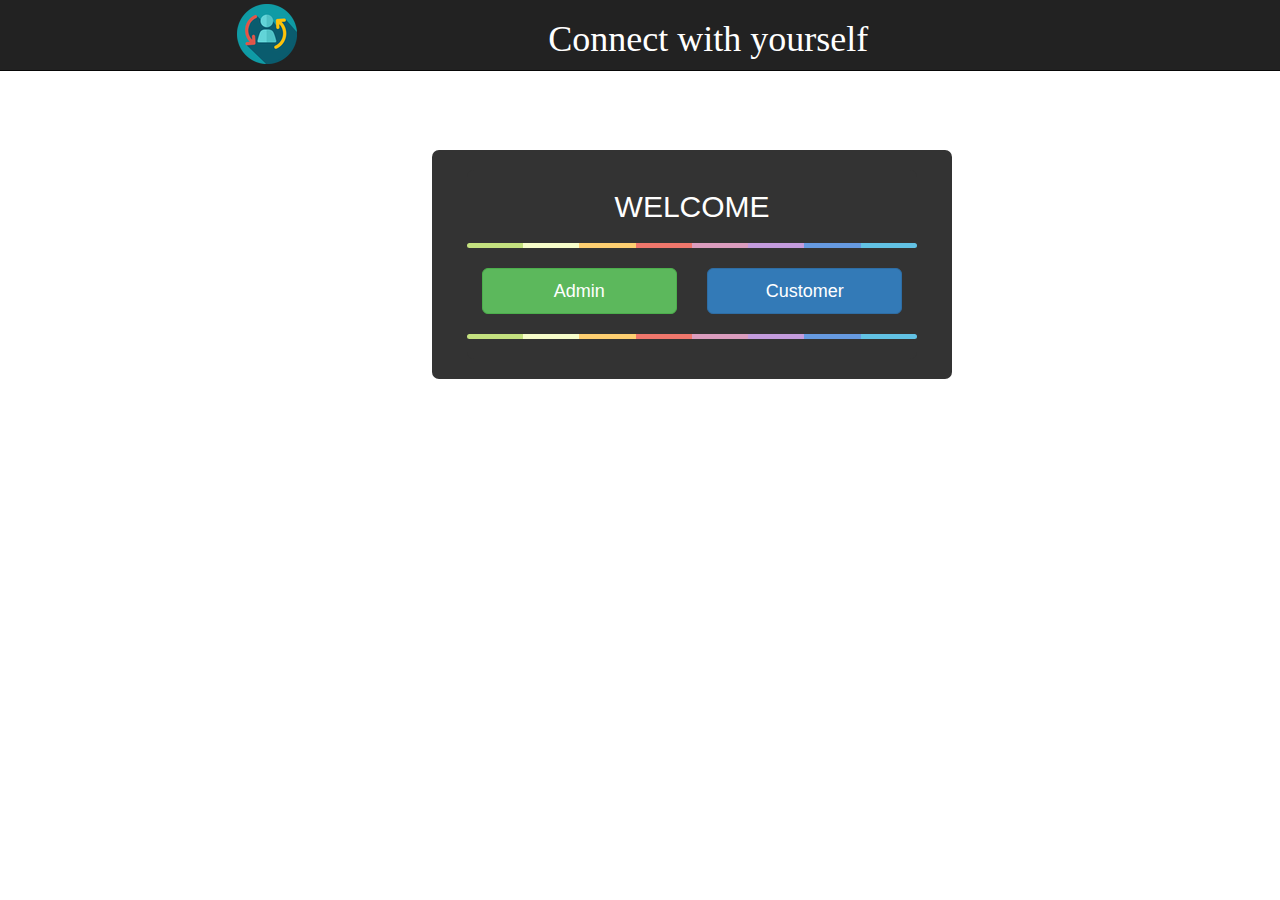
<file: login-admin/index.html>
<!DOCTYPE html>
<html lang="en">

<head>
    <title>SignIn Page</title>
    <meta charset="utf-8">
    <meta name="viewport" content="width=device-width, initial-scale=1">
    <link rel="stylesheet" href="css/bootstrap/css/bootstrap.css">
    <link rel="stylesheet" href="css/custom.css">
    <link rel="icon" type="image/png" sizes="32x32" href="images/connect.png">
    <script src="js/jquery.js"></script>
    <script src="js/sign_in.js"></script>
    <script src="css/bootstrap/js/bootstrap.js"></script>
</head>

<body>




    <div class="row">
        <nav class="navbar navbar-inverse navbar-fixed-top" role="navigation">
            <div class="col-xs-5 col-sm-5 col-md-5 col-lg-5">
                <div class="item">
                    <center>
                        <img src="images/connect.png" alt="Connect with yourself" style="margin-top: 4px;">
                    </center>
                </div>
            </div>
            <div class="col-xs-7 col-sm-7 col-md-7 col-lg-7">
                <h1 class="heading">Connect with yourself
              </h1>
            </div>
        </nav>
    </div>



    <center>

        <div class="container-fluid" style="margin-top: 150px;">

            <div class="col-xs-6 col-sm-4 col-md-2 col-lg-2" id="test">
                <div  alt="walk" style="margin-top: 60px;max-width: 100%; max-height: 100%;"></div>
            </div>
            <div class="col-xs-6 col-sm-4 col-md-2 col-lg-2">
                <div alt="jump" style="margin-top: 60px;max-width: 100%; max-height: 100%;"></div>
            </div>


            <div id="login" class="col-xs-12 col-sm-12 col-md-5 col-lg-5">
                <form id="login" name="login" role="form" style="margin:20px;">
                    <fieldset>
                        <h2 style="color: white;">WELCOME</h2>
                        <hr class="colorgraph">

                        <div class="form-group">
                          <div class="col-xs-12 col-sm-12 col-md-6 col-lg-6">
                              <a href="../login-admin/sign_in.html"type="button" class="btn btn-lg btn-success btn-block" style="padding: " >Admin</a>

                          </div>

                          <div class="col-xs-12 col-sm-12 col-md-6 col-lg-6">
                              <a href="../loggin/sign_in.html"class="btn btn-lg btn-primary btn-block" >Customer</a>
                          </div>
                      </div>

                        
                        <div class="row">
                        </div>
                        <hr class="colorgraph">
                       

                    </fieldset>
                </form>
            </div>
            <div class="col-xs-6 col-sm-6 col-md-3 col-lg-3">
                <div alt="happy" style="margin-top: 60px;max-width: 100%; max-height: 100%;"></div>
            </div>
        </div>

    </center>

    <div class="modal fade" id="myModal" role="dialog">
        <div class="modal-dialog">

            <!-- Modal content-->
           

        </div>
    </div>
    <br>
   
</body>

</html>
</file>
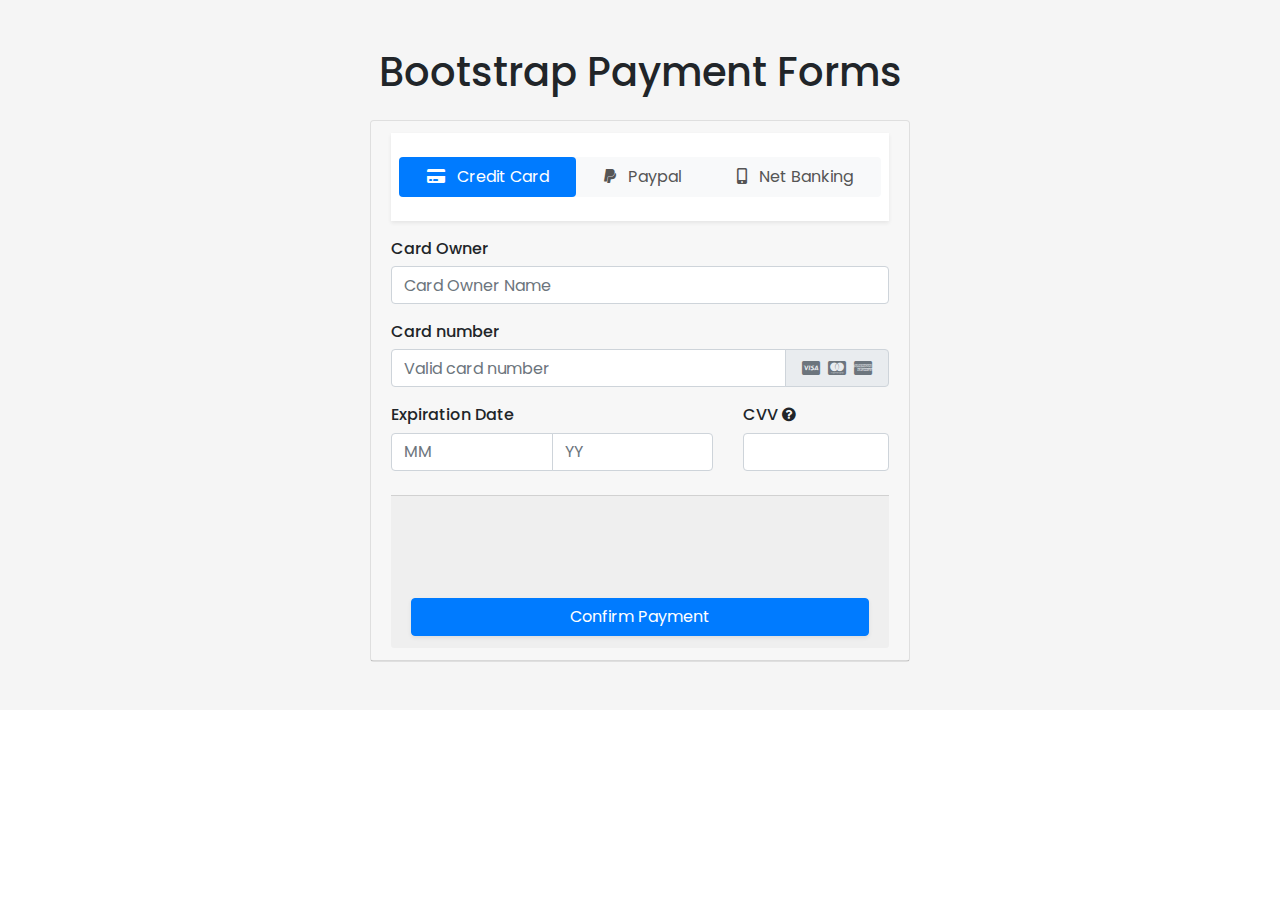
<file: customer/pay.html>
<!DOCTYPE html>
<html lang="en">

  <head>

    <meta charset="utf-8">
    <meta name="viewport" content="width=device-width, initial-scale=1, shrink-to-fit=no">
    <meta name="description" content="">
    <meta name="author" content="">
    <link href="https://fonts.googleapis.com/css?family=Poppins:100,200,300,400,500,600,700,800,900&display=swap" rel="stylesheet">
    
    <link href="https://maxcdn.bootstrapcdn.com/bootstrap/4.0.0/css/bootstrap.min.css" rel="stylesheet">
   
    <link href=" https://use.fontawesome.com/releases/v5.8.1/css/all.css" rel="stylesheet">
    <title>Hexashop - cart page</title>


    <!-- Additional CSS Files -->
    <link rel="stylesheet" type="text/css" href="assets/css/bootstrap.min.css">
    
    <link rel="stylesheet" type="text/css" href="assets/css/font-awesome.css">

    <link rel="stylesheet" href="assets/css/templatemo-hexashop.css">

    <link rel="stylesheet" href="assets/css/owl-carousel.css">

    <link rel="stylesheet" href="assets/css/lightbox.css">
    <link rel="stylesheet" href="assets/css/pay.css">
<!--

TemplateMo 571 Hexashop

https://templatemo.com/tm-571-hexashop

-->
    </head>
    
    <body>
      <div class="container py-5">
        <!-- For demo purpose -->
        <div class="row mb-4">
            <div class="col-lg-8 mx-auto text-center">
                <h1 class="display-6">Bootstrap Payment Forms</h1>
            </div>
        </div> <!-- End -->
        <div class="row">
            <div class="col-lg-6 mx-auto">
                <div class="card ">
                    <div class="card-header">
                        <div class="bg-white shadow-sm pt-4 pl-2 pr-2 pb-2">
                            <!-- Credit card form tabs -->
                            <ul role="tablist" class="nav bg-light nav-pills rounded nav-fill mb-3">
                                <li class="nav-item"> <a data-toggle="pill" href="#credit-card" class="nav-link active "> <i class="fas fa-credit-card mr-2"></i> Credit Card </a> </li>
                                <li class="nav-item"> <a data-toggle="pill" href="#paypal" class="nav-link "> <i class="fab fa-paypal mr-2"></i> Paypal </a> </li>
                                <li class="nav-item"> <a data-toggle="pill" href="#net-banking" class="nav-link "> <i class="fas fa-mobile-alt mr-2"></i> Net Banking </a> </li>
                            </ul>
                        </div> <!-- End -->
                        <!-- Credit card form content -->
                        <div class="tab-content">
                            <!-- credit card info-->
                            <div id="credit-card" class="tab-pane fade show active pt-3">
                                <form role="form" onsubmit="event.preventDefault()">
                                    <div class="form-group"> <label for="username">
                                            <h6>Card Owner</h6>
                                        </label> <input type="text" name="username" placeholder="Card Owner Name" required class="form-control "> </div>
                                    <div class="form-group"> <label for="cardNumber">
                                            <h6>Card number</h6>
                                        </label>
                                        <div class="input-group"> <input type="text" name="cardNumber" placeholder="Valid card number" class="form-control " required>
                                            <div class="input-group-append"> <span class="input-group-text text-muted"> <i class="fab fa-cc-visa mx-1"></i> <i class="fab fa-cc-mastercard mx-1"></i> <i class="fab fa-cc-amex mx-1"></i> </span> </div>
                                        </div>
                                    </div>
                                    <div class="row">
                                        <div class="col-sm-8">
                                            <div class="form-group"> <label><span class="hidden-xs">
                                                        <h6>Expiration Date</h6>
                                                    </span></label>
                                                <div class="input-group"> <input type="number" placeholder="MM" name="" class="form-control" required> <input type="number" placeholder="YY" name="" class="form-control" required> </div>
                                            </div>
                                        </div>
                                        <div class="col-sm-4">
                                            <div class="form-group mb-4"> <label data-toggle="tooltip" title="Three digit CV code on the back of your card">
                                                    <h6>CVV <i class="fa fa-question-circle d-inline"></i></h6>
                                                </label> <input type="text" required class="form-control"> </div>
                                        </div>
                                    </div>
                                    <div class="card-footer"> <a href="confirmation.html" type="button" class="subscribe btn btn-primary btn-block shadow-sm"> Confirm Payment </a>
                                </form>
                            </div>
                        </div> <!-- End -->
                        <!-- Paypal info -->
                        <div id="paypal" class="tab-pane fade pt-3">
                            <h6 class="pb-2">Select your paypal account type</h6>
                            <div class="form-group "> <label class="radio-inline"> <input type="radio" name="optradio" checked> Domestic </label> <label class="radio-inline"> <input type="radio" name="optradio" class="ml-5">International </label></div>
                            <p> <button type="button" class="btn btn-primary "><i class="fab fa-paypal mr-2"></i> Log into my Paypal</button> </p>
                            <p class="text-muted"> Note: After clicking on the button, you will be directed to a secure gateway for payment. After completing the payment process, you will be redirected back to the website to view details of your order. </p>
                        </div> <!-- End -->
                        <!-- bank transfer info -->
                        <div id="net-banking" class="tab-pane fade pt-3">
                            <div class="form-group "> <label for="Select Your Bank">
                                    <h6>Select your Bank</h6>
                                </label> <select class="form-control" id="ccmonth">
                                    <option value="" selected disabled>--Please select your Bank--</option>
                                    <option>Bank 1</option>
                                    <option>Bank 2</option>
                                    <option>Bank 3</option>
                                    <option>Bank 4</option>
                                    <option>Bank 5</option>
                                    <option>Bank 6</option>
                                    <option>Bank 7</option>
                                    <option>Bank 8</option>
                                    <option>Bank 9</option>
                                    <option>Bank 10</option>
                                </select> </div>
                            <div class="form-group">
                                <p> <button type="button" class="btn btn-primary "><i class="fas fa-mobile-alt mr-2"></i> Proceed Payment</button> </p>
                            </div>
                            <p class="text-muted">Note: After clicking on the button, you will be directed to a secure gateway for payment. After completing the payment process, you will be redirected back to the website to view details of your order. </p>
                        </div> <!-- End -->
                        <!-- End -->
                    </div>
                </div>
            </div>
        </div>
    <!-- jQuery -->
    <script src="assets/js/jquery-2.1.0.min.js"></script>
   
    <!-- Bootstrap -->
    <script src="assets/js/popper.js"></script>
    <script src="assets/js/bootstrap.min.js"></script>

    <!-- Plugins -->
    <script src="assets/js/owl-carousel.js"></script>
    <script src="assets/js/accordions.js"></script>
    <script src="assets/js/datepicker.js"></script>
    <script src="assets/js/scrollreveal.min.js"></script>
    <script src="assets/js/waypoints.min.js"></script>
    <script src="assets/js/jquery.counterup.min.js"></script>
    <script src="assets/js/imgfix.min.js"></script> 
    <script src="assets/js/slick.js"></script> 
    <script src="assets/js/lightbox.js"></script> 
    <script src="assets/js/isotope.js"></script> 
    <script src="assets/js/quantity.js"></script>
    <script src="assets/js/pay.js"></script>
    <!-- Global Init -->
    <script src="assets/js/custom.js"></script>

    <script>
    
        $(function() {
            var selectedClass = "";
            $("p").click(function(){
            selectedClass = $(this).attr("data-rel");
            $("#portfolio").fadeTo(50, 0.1);
                $("#portfolio div").not("."+selectedClass).fadeOut();
            setTimeout(function() {
              $("."+selectedClass).fadeIn();
              $("#portfolio").fadeTo(50, 1);
            }, 500);
                
            });
        });

    </script>
  </body>

</html>
</file>
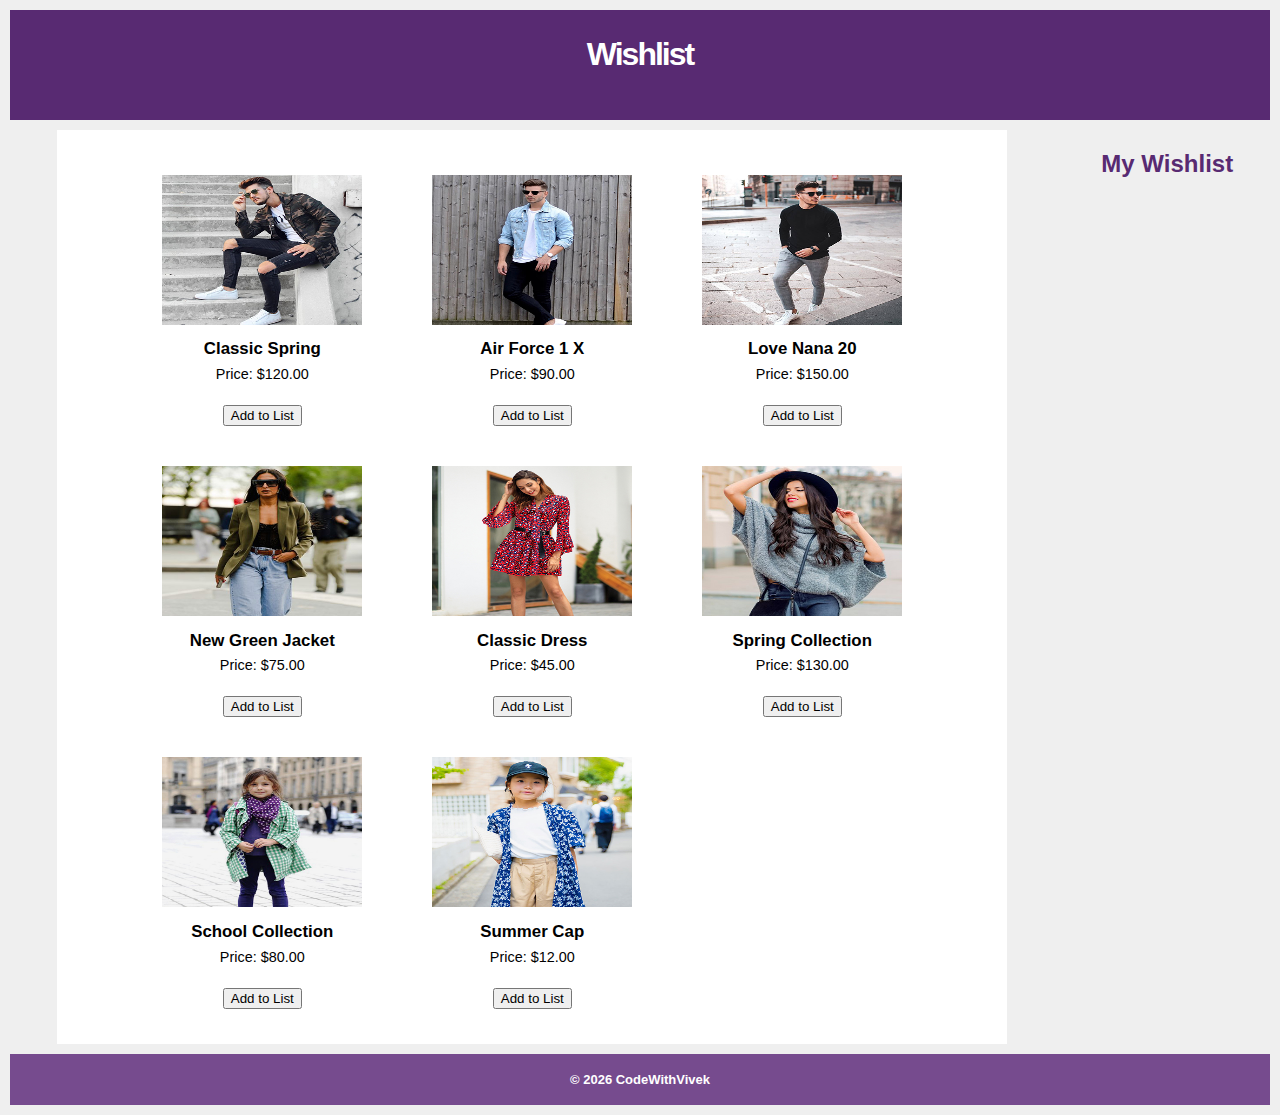
<file: customer/wishlist.html>
<!DOCTYPE html>
<html>
<head>
    <title>Products</title>
    <meta http-equiv="Content-Type" content="text/html; charset-utf-8" />
    <link rel="stylesheet" type="text/css" href="assets/css/wishlist.css" />
    <script type="text/javascript" src="assets/js/wishlist.js" async></script>
</head>
<body id="layout">
    <header>
        <h1 class="center">
             Wishlist 
        </h1>
    </header>
    <main>
        <div id="content">
            <div class="product">
                <div id = "product0">
                    <img src="assets/images/men-01.jpg" height="150" width="200" />
                    <h3>Classic Spring</h3>
                    
                    <p>Price: $120.00</p>
                </div>
                <input type="button" value="Add to List" id="0" class="but" />
            </div>
            
            <div class="product">
                <div id = "product1">
                    <img src="assets/images/men-02.jpg" height="150" width="200" />
                    <h3>Air Force 1 X</h3>
                    
                    <p>Price: $90.00</p>
                </div>
               
                
                
                <input type="button" value="Add to List" id="1" class="but" />
            </div>
            <div class="product">
                <div id = "product2">
                    <img src="assets/images/men-03.jpg" height="150" width="200" />
                    <h3>Love Nana 20</h3>
                    
                    <p>Price: $150.00</p>
                </div>
                
                <input type="button" value="Add to List" id="2" class="but" />
            </div>
            <div class="product">
                <div id = "product3">
                    <img src="assets/images/women-01.jpg" height="150" width="200" />
                    <h3>New Green Jacket</h3>
                    
                    <p>Price: $75.00</p>
                </div>
               
                <input type="button" value="Add to List" id="3" class="but" />
            </div>           
            <div class="product">
                <div id = "product4">
                    <img src="assets/images/women-02.jpg" height="150" width="200" />
                    <h3>Classic Dress</h3>
                    
                    <p>Price: $45.00</p>
                </div>
                
                <input type="button" value="Add to List" id="4" class="but" />
            </div>                        
            <div class="product">
                <div id = "product5">
                    <img src="assets/images/women-03.jpg" height="150" width="200" />
                    <h3>Spring Collection</h3>
                    
                    <p>Price: $130.00</p>
                </div>
                
                <input type="button" value="Add to List" id="5" class="but" />
            </div>                        
            <div class="product">
                <div id = "product6">
                    <img src="assets/images/kid-01.jpg" height="150" width="200" />
                    <h3>School Collection</h3>
                    
                    <p>Price: $80.00</p>
                </div>
                <input type="button" value="Add to List" id="6" class="but" />
            </div>                        
            <div class="product">
                <div id = "product7">
                    <img src="assets/images/kid-02.jpg" height="150" width="200" />
                    <h3>Summer Cap</h3>
                    
                    <p>Price: $12.00</p>
                </div>
                
                <input type="button" value="Add to List" id="7" class="but" />
            </div>                                                            
        </div>
    </main>

    <aside id = "wishlist">
        <h2 class="center">My Wishlist</h2>
    </aside>
    <footer>
        <p>
            &copy; <script>document.write(new Date().getFullYear())</script> CodeWithVivek
        </p>
    </footer>
</body>
</html>
</file>
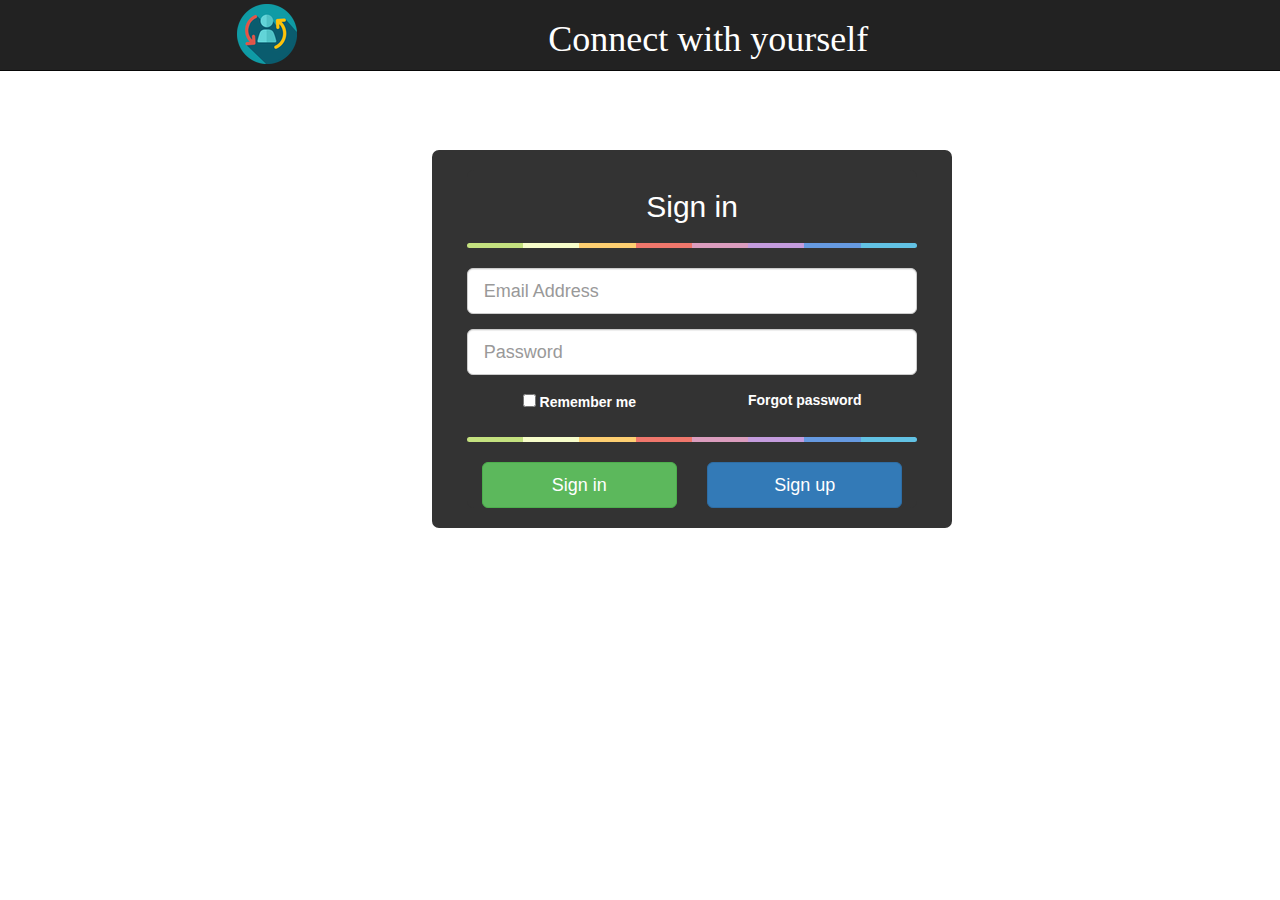
<file: loggin/sign_in.html>
<!DOCTYPE html>
<html lang="en">

<head>
    <title>SignIn Page</title>
    <meta charset="utf-8">
    <meta name="viewport" content="width=device-width, initial-scale=1">
    <link rel="stylesheet" href="css/bootstrap/css/bootstrap.css">
    <link rel="stylesheet" href="css/custom.css">
    <link rel="icon" type="image/png" sizes="32x32" href="images/connect.png">
    <script src="js/jquery.js"></script>
    <script src="js/sign_in.js"></script>
    <script src="css/bootstrap/js/bootstrap.js"></script>
</head>

<body>




    <div class="row">
        <nav class="navbar navbar-inverse navbar-fixed-top" role="navigation">
            <div class="col-xs-5 col-sm-5 col-md-5 col-lg-5">
                <div class="item">
                    <center>
                        <img src="images/connect.png" alt="Connect with yourself" style="margin-top: 4px;">
                    </center>
                </div>
            </div>
            <div class="col-xs-7 col-sm-7 col-md-7 col-lg-7">
                <h1 class="heading">Connect with yourself
              </h1>
            </div>
        </nav>
    </div>



    <center>

        <div class="container-fluid" style="margin-top: 150px;">

            <div class="col-xs-6 col-sm-4 col-md-2 col-lg-2" id="test">
                <div  alt="walk" style="margin-top: 60px;max-width: 100%; max-height: 100%;"></div>
            </div>
            <div class="col-xs-6 col-sm-4 col-md-2 col-lg-2">
                <div alt="jump" style="margin-top: 60px;max-width: 100%; max-height: 100%;"></div>
            </div>


            <div id="login" class="col-xs-12 col-sm-12 col-md-5 col-lg-5">
                <form id="login" name="login" role="form" style="margin:20px;">
                    <fieldset>
                        <h2 style="color: white;">Sign in</h2>
                        <hr class="colorgraph">

                        <div class="form-group">
                            <input type="email" name="email" id="email" class="form-control input-lg" placeholder="Email Address" onblur="remUsers();" required>
                            <span id="correctUser" class="correctUser" style="color: white;"></span>
                        </div>

                        <div class="form-group">
                            <input type="password" name="password" id="password" class="form-control input-lg" placeholder="Password" required>
                        </div>

                        <div class="form-group login-group-checkbox">
                            <span class="col-xs-12 col-sm-12 col-md-6 col-lg-6">
                                            <input type="checkbox" id="remember" name="remember" onclick="remMe();">
                                            <label for="remember" style="color:white;">Remember me
                                            </label>
                                        </span>

                            <span class="col-xs-12 col-sm-12 col-md-6 col-lg-6">
                                            <a href="#" style="color: white;" data-toggle="modal" data-target="#myModal"><b>Forgot password</b></a>
                                        </span>
                        </div>
                        <div class="row">
                        </div>
                        <hr class="colorgraph">
                        <div class="form-group">
                            <div class="col-xs-12 col-sm-12 col-md-6 col-lg-6">
                                <button type="button" class="btn btn-lg btn-success btn-block" style="padding: " onclick="check();">Sign in</button>

                            </div>

                            <div class="col-xs-12 col-sm-12 col-md-6 col-lg-6">
                                <button class="btn btn-lg btn-primary btn-block" onclick="reDirect();">Sign up</button>
                            </div>
                        </div>

                    </fieldset>
                </form>
            </div>
            <div class="col-xs-6 col-sm-6 col-md-3 col-lg-3">
                <div alt="happy" style="margin-top: 60px;max-width: 100%; max-height: 100%;"></div>
            </div>
        </div>

    </center>

    <div class="modal fade" id="myModal" role="dialog">
        <div class="modal-dialog">

            <!-- Modal content-->
            <div class="modal-content">
                <div class="modal-header">
                    <center>
                        <h4 class="modal-title">Don't worry, we shall help you to recover your password.</h4>
                    </center>
                </div>
                <div class="modal-body">
                    <center>
                        <label for="forgotemail">recovery email</label>
                        <input type="email" name="forgotemail" id="forgotemail" required>
                        <button type="button" class="btn btn-primary" data-dismiss="modal" onclick="emailSender();">Submit
                        </button>
                    </center>

                </div>
                <div class="modal-footer">
                    <button type="button" class="btn btn-danger" data-dismiss="modal">&times</button>
                </div>
            </div>

        </div>
    </div>
    <br>
    <div class="alert" id="alertMessage">
        <div class="row">
            <center>
                <span class="alert alert-class" id="Message"> </span>
                <a style="visibility: hidden;" id="forgotClose"></a>
            </center>

        </div>
    </div>
</body>

</html>
</file>
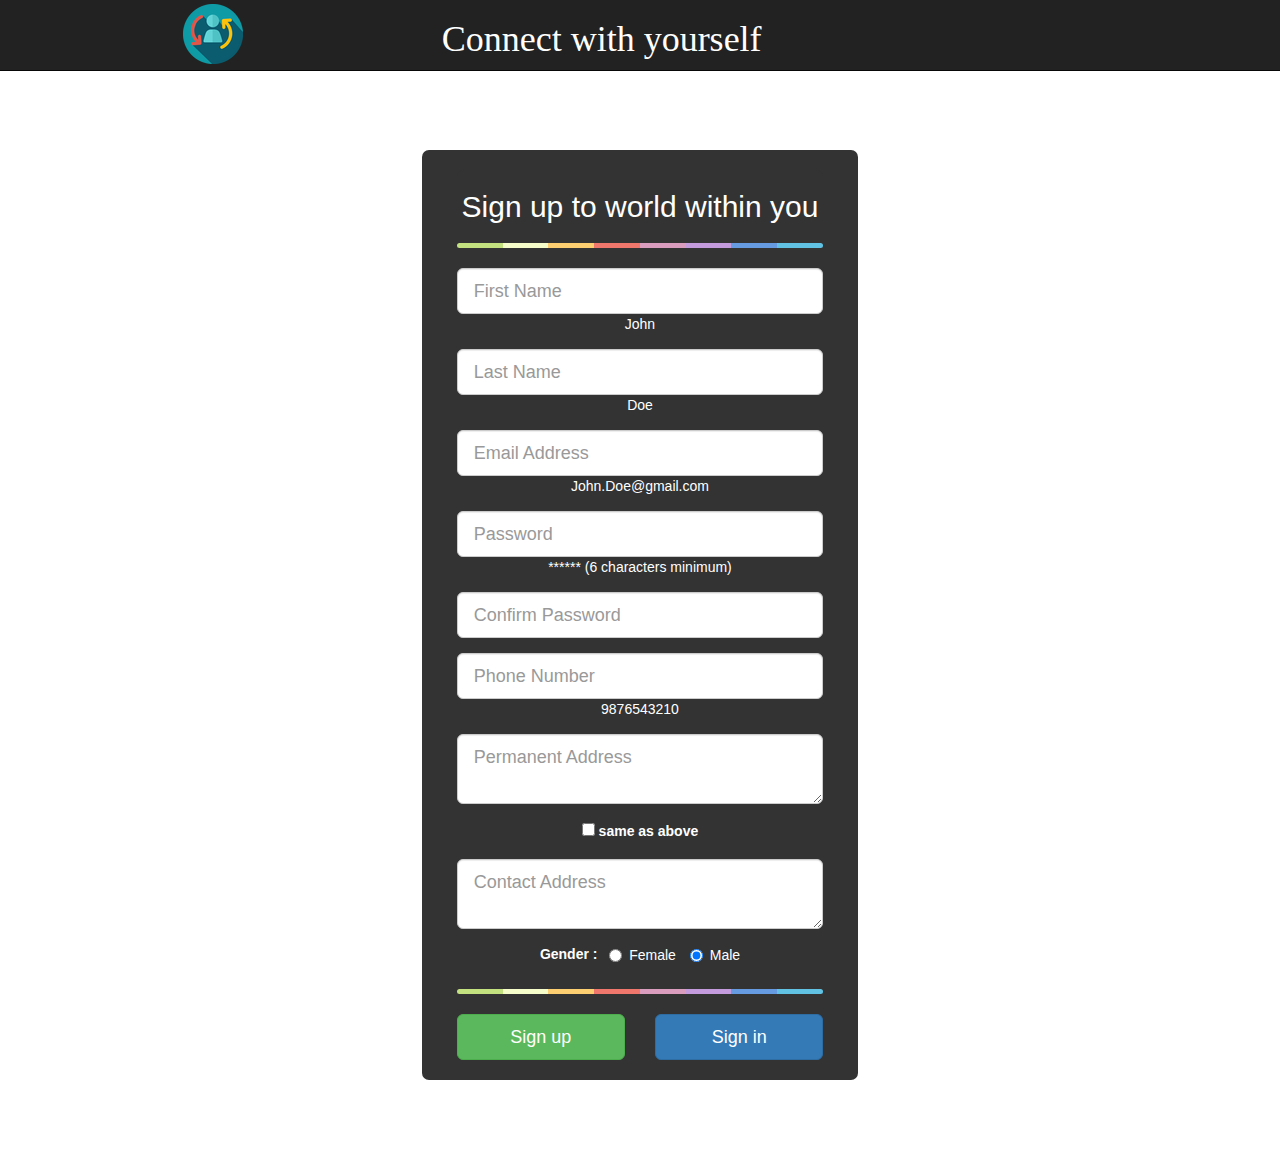
<file: loggin/sign_up.html>
<!DOCTYPE html>
<html lang="en">

<head>
    <title>SignUp</title>
    <meta charset="utf-8">
    <meta name="viewport" content="width=device-width, initial-scale=1">
    <link rel="stylesheet" href="css/bootstrap/css/bootstrap.css">
    <link rel="stylesheet" href="css/custom.css">
    <link rel="icon" type="image/png" sizes="32x32" href="images/connect.png">
    <script src="js/jquery.js"></script>
    <script src="js/sign_up.js"></script>
    <script src="css/bootstrap/js/bootstrap.js"></script>
</head>

<body>

    <div class="row">

        <div class="container-fluid">
            <div class="row">
                <nav class="navbar navbar-inverse navbar-fixed-top" role="navigation">
                    <div class="col-xs-4 col-sm-4 col-md-4 col-lg-4">
                        <div class="item">
                            <center>
                                <img src="images/connect.png" alt="Connect with yourself" style="margin-top: 4px;">
                            </center>
                        </div>
                    </div>
                    <div class="col-xs-8 col-sm-8 col-md-8 col-lg-8">
                        <h1 class="heading">Connect with yourself
                            </h1>
                    </div>
                </nav>
            </div>

            <center>
                <div style="margin-top: 150px;">
                    <div class="row">

                        <div class="col-xs-12 col-sm-12 col-md-4 col-lg-4" id="test" style="margin-top: 130px;">
                            <div class="row">
                                <div style="max-width: 100%; max-height: 100%;"></div>
                               
                            </div>
                        </div>
                        <div id="login" class="col-xs-12 col-sm-12 col-md-4 col-lg-4">
                            <form name="SignUp" id="login" role="form" style="margin:20px;" method="post">
                                <fieldset>
                                    <h2 style="color: white;">Sign up to world within you</h2>
                                    <hr class="colorgraph">
                                    <div class="form-group">
                                        <input type="text" name="firstName" id="firstName" class="form-control input-lg" placeholder="First Name" onkeyup="fnameValidation();" required>
                                        <span id="correctfName" class="correctfName" style="color: white;">John</span>
                                    </div>

                                    <div class="form-group">
                                        <input type="text" name="lastName" id="lastName" class="form-control input-lg" placeholder="Last Name" onkeyup="lnameValidation();" required>
                                        <span id="correctlName" class="correctlName" style="color: white;">Doe</span>
                                    </div>


                                    <div class="form-group">
                                        <input type="text" name="email" id="email" class="form-control input-lg" placeholder="Email Address" onblur="emailValidation(); checkEmail();" required>
                                        <span id="correctemail" class="correctemail" style="color: white;">John.Doe@gmail.com</span>
                                    </div>

                                    <div class="form-group">
                                        <input type="password" name="password" id="password" class="form-control input-lg" placeholder="Password" onblur="passwordStrength();" required>
                                        <span id="confirmMessage" class="confirmMessage" style="color: white;">****** (6 characters minimum)</span>
                                    </div>

                                    <div class="form-group">
                                        <input type="password" name="confirmPassword" id="confirmPassword" class="form-control input-lg" placeholder="Confirm Password" onblur="checkPass();" required>
                                    </div>

                                    <div class="form-group">
                                        <input type="text" name="phoneNumber" id="phoneNumber" class="form-control input-lg" placeholder="Phone Number" oninput="phNumberValidation();" required>
                                        <span id="correctphnumber" class="correctphnumber" style="color: white;">9876543210</span>
                                    </div>

                                    <div class="form-group">
                                        <textarea type="textarea" placeholder="Permanent Address" class="form-control input-lg" id="permanentAddress" autocomplete="off"></textarea>
                                    </div>

                                    <div class="form-group">
                                        <div class="col-md-12">
                                            <center>
                                                <input type="checkbox" id="sameAsAbove" name="sameAsAbove" onclick="copyAddress();">
                                                <label for="sameAsAbove" style="color:white;">same as above
                                                </label>
                                            </center>

                                        </div>
                                    </div>
                                    <br>
                                    <br>
                                    <div class="form-group">
                                        <textarea type="textarea" placeholder="Contact Address" class="form-control input-lg" id="contactAddress" autocomplete="off"></textarea>
                                    </div>

                                    <div class="form-group" style="color: white;">
                                        <label for="radio-inline" style="color:white;">Gender : &nbsp
                                        </label>
                                        <label class="radio-inline">
                                            <input type="radio" name="optradio" autocomplete="off">Female
                                        </label>
                                        <label class="radio-inline">
                                            <input type="radio" name="optradio" autocomplete="off" checked="checked">Male
                                        </label>

                                    </div>


                                    <hr class="colorgraph">

                                    <div class="row">
                                        <div class="col-xs-6 col-sm-6 col-md-6 col-lg-6">

                                            <button type="button" class="btn btn-lg btn-success btn-block" onclick="return store();">Sign up</button>
                                        </div>

                                        <div class="col-xs-6 col-sm-6 col-md-6 col-lg-6">
                                            <button class="btn btn-lg btn-primary btn-block" onclick="reDirect();">Sign in</button>
                                        </div>
                                    </div>

                                </fieldset>
                            </form>
                        </div>
                        <div class="col-xs-12 col-sm-12 col-md-4 col-lg-4" style="margin-top: 130px;">
                            <div class="row">
                                <div style="max-width: 100%; max-height: 100%;"></div>
                               
                            </div>
                        </div>
                    </div>
                </div>
            </center>
        </div>

        <br>
        <div class="alert" id="alertMessage">
            <div class="row">
                <center>
                    <span class="alert alert-class" id="Message"> </span>
                    <a style="visibility: hidden;" id="forgotClose"></a>
                </center>

            </div>
        </div>

    </div>
</body>

</html>
</file>
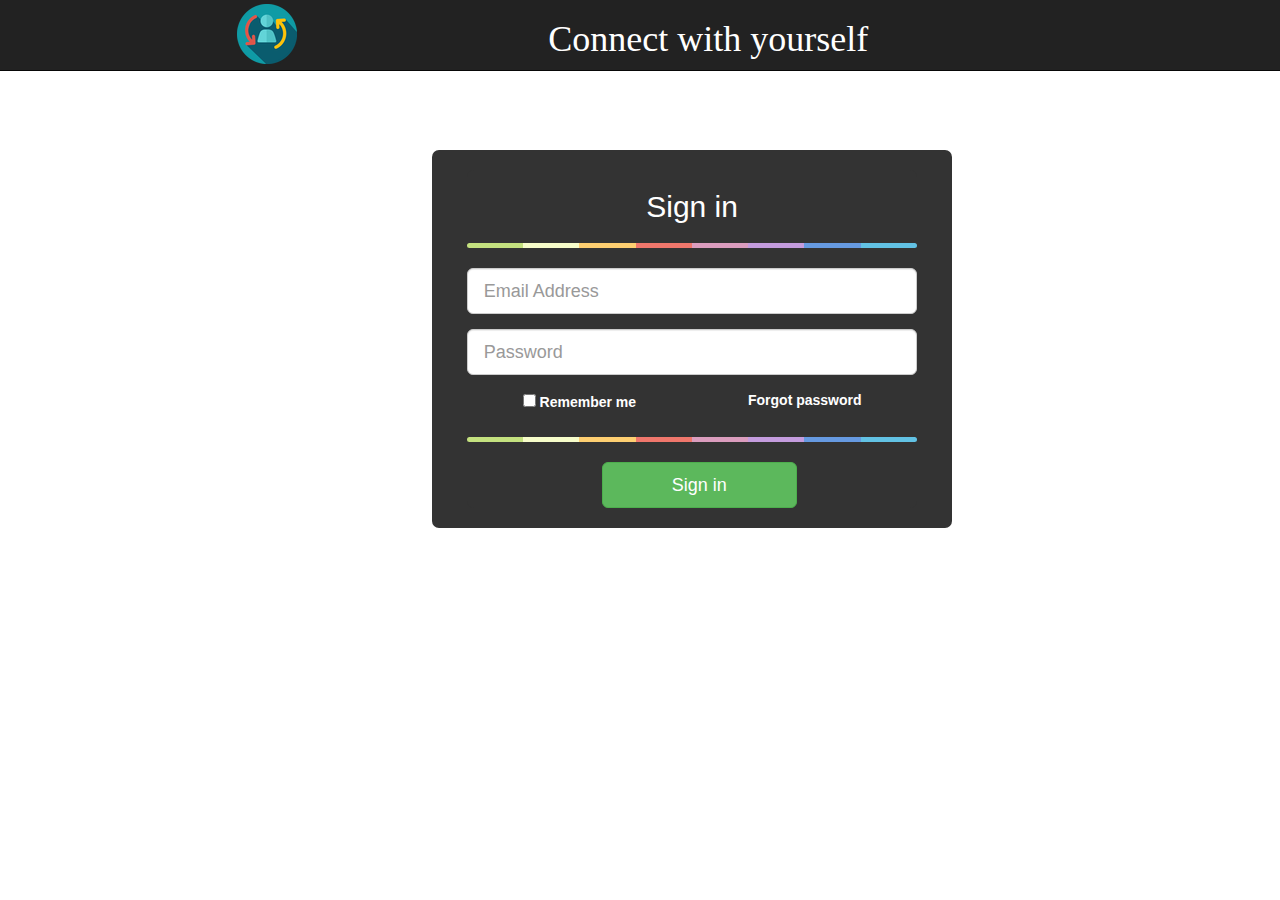
<file: login-admin/sign_in.html>
<!DOCTYPE html>
<html lang="en">

<head>
    <title>SignIn Page</title>
    <meta charset="utf-8">
    <meta name="viewport" content="width=device-width, initial-scale=1">
    <link rel="stylesheet" href="css/bootstrap/css/bootstrap.css">
    <link rel="stylesheet" href="css/custom.css">
    <link rel="icon" type="image/png" sizes="32x32" href="images/connect.png">
    <script src="js/jquery.js"></script>
    <script src="js/sign_in.js"></script>
    <script src="css/bootstrap/js/bootstrap.js"></script>
</head>

<body>




    <div class="row">
        <nav class="navbar navbar-inverse navbar-fixed-top" role="navigation">
            <div class="col-xs-5 col-sm-5 col-md-5 col-lg-5">
                <div class="item">
                    <center>
                        <img src="images/connect.png" alt="Connect with yourself" style="margin-top: 4px;">
                    </center>
                </div>
            </div>
            <div class="col-xs-7 col-sm-7 col-md-7 col-lg-7">
                <h1 class="heading">Connect with yourself
              </h1>
            </div>
        </nav>
    </div>



    <center>

        <div class="container-fluid" style="margin-top: 150px;">

            <div class="col-xs-6 col-sm-4 col-md-2 col-lg-2" id="test">
                <div  alt="walk" style="margin-top: 60px;max-width: 100%; max-height: 100%;"></div>
            </div>
            <div class="col-xs-6 col-sm-4 col-md-2 col-lg-2">
                <div alt="jump" style="margin-top: 60px;max-width: 100%; max-height: 100%;"></div>
            </div>


            <div id="login" class="col-xs-12 col-sm-12 col-md-5 col-lg-5">
                <form id="login" name="login" role="form" style="margin:20px;">
                    <fieldset>
                        <h2 style="color: white;">Sign in</h2>
                        <hr class="colorgraph">

                        <div class="form-group">
                            <input type="email" name="email" id="email" class="form-control input-lg" placeholder="Email Address" onblur="remUsers();" required>
                            <span id="correctUser" class="correctUser" style="color: white;"></span>
                        </div>

                        <div class="form-group">
                            <input type="password" name="password" id="password" class="form-control input-lg" placeholder="Password" required>
                        </div>

                        <div class="form-group login-group-checkbox">
                            <span class="col-xs-12 col-sm-12 col-md-6 col-lg-6">
                                            <input type="checkbox" id="remember" name="remember" onclick="remMe();">
                                            <label for="remember" style="color:white;">Remember me
                                            </label>
                                        </span>

                            <span class="col-xs-12 col-sm-12 col-md-6 col-lg-6">
                                            <a href="#" style="color: white;" data-toggle="modal" data-target="#myModal"><b>Forgot password</b></a>
                                        </span>
                        </div>
                        <div class="row">
                        </div>
                        <hr class="colorgraph">
                        <div class="form-group">
                            <div class="col-xs-12 col-sm-12 col-md-6 col-lg-6">
                                <button type="button" id="bton"class="btn btn-lg btn-success btn-block" style="padding:" onclick="check(); ">Sign in</button>

                            </div>

                            

    </center>

    <div class="modal fade" id="myModal" role="dialog">
        <div class="modal-dialog">

            <!-- Modal content-->
            <div class="modal-content">
                <div class="modal-header">
                    <center>
                        <h4 class="modal-title">Don't worry, we shall help you to recover your password.</h4>
                    </center>
                </div>
                <div class="modal-body">
                    <center>
                        <label for="forgotemail">recovery email</label>
                        <input type="email" name="forgotemail" id="forgotemail" required>
                        <button type="button" class="btn btn-primary" data-dismiss="modal" onclick="emailSender();">Submit
                        </button>
                    </center>

                </div>
                <div class="modal-footer">
                    <button type="button" class="btn btn-danger" data-dismiss="modal">&times</button>
                </div>
            </div>

        </div>
    </div>
    <br>
    <div class="alert" id="alertMessage">
        <div class="row">
            <center>
                <span class="alert alert-class" id="Message"> </span>
                <a style="visibility: hidden;" id="forgotClose"></a>
            </center>

        </div>
    </div>
</body>

</html>
</file>
<file: login-admin/css/custom.css>
@font-face {
   font-family: mark_my_words; 
   src: url('../fonts/mark_my_words.otf');
}

@font-face {
   font-family: asiyah_script; 
   src: url('../fonts/asiyah_script.otf');
}


.heading {
	font-family: ubuntu;
	color: white;

}




#login {
	background-color: #333;
  margin: 0px auto;
	border-radius: 7px;
}

.colorgraph {
  height: 5px;
  border-top: 0;
  background: #c4e17f;
  border-radius: 5px;
  background-image: -webkit-linear-gradient(left, #c4e17f, #c4e17f 12.5%, #f7fdca 12.5%, #f7fdca 25%, #fecf71 25%, #fecf71 37.5%, #f0776c 37.5%, #f0776c 50%, #db9dbe 50%, #db9dbe 62.5%, #c49cde 62.5%, #c49cde 75%, #669ae1 75%, #669ae1 87.5%, #62c2e4 87.5%, #62c2e4);
  background-image: -moz-linear-gradient(left, #c4e17f, #c4e17f 12.5%, #f7fdca 12.5%, #f7fdca 25%, #fecf71 25%, #fecf71 37.5%, #f0776c 37.5%, #f0776c 50%, #db9dbe 50%, #db9dbe 62.5%, #c49cde 62.5%, #c49cde 75%, #669ae1 75%, #669ae1 87.5%, #62c2e4 87.5%, #62c2e4);
  background-image: -o-linear-gradient(left, #c4e17f, #c4e17f 12.5%, #f7fdca 12.5%, #f7fdca 25%, #fecf71 25%, #fecf71 37.5%, #f0776c 37.5%, #f0776c 50%, #db9dbe 50%, #db9dbe 62.5%, #c49cde 62.5%, #c49cde 75%, #669ae1 75%, #669ae1 87.5%, #62c2e4 87.5%, #62c2e4);
  background-image: linear-gradient(to right, #c4e17f, #c4e17f 12.5%, #f7fdca 12.5%, #f7fdca 25%, #fecf71 25%, #fecf71 37.5%, #f0776c 37.5%, #f0776c 50%, #db9dbe 50%, #db9dbe 62.5%, #c49cde 62.5%, #c49cde 75%, #669ae1 75%, #669ae1 87.5%, #62c2e4 87.5%, #62c2e4);
}

#test {
	font-family: ubuntu;
}

.item img {  
  -moz-transition: all 0.3s;
  -webkit-transition: all 0.3s;
  transition: all 0.3s;
}
.item:hover img {
  -moz-transform: scale(1.1);
  -webkit-transform: scale(1.1);
  transform: scale(1.1);
}

#bton{
  margin-left: 120px;
}
</file>
<file: customer/assets/css/templatemo-hexashop.css>
/*

TemplateMo 571 Hexashop

https://templatemo.com/tm-571-hexashop

*/

/* ---------------------------------------------
Table of contents
------------------------------------------------
01. font & reset css
02. reset
03. global styles
04. header
05. banner
06. features
07. testimonials
08. contact
09. footer
10. preloader
11. search
12. portfolio

--------------------------------------------- */
/* 
---------------------------------------------
font & reset css
--------------------------------------------- 
*/
@import url("https://fonts.googleapis.com/css?family=Poppins:100,200,300,400,500,600,700,800,900");
/* 
---------------------------------------------
reset
--------------------------------------------- 
*/
html, body, div, span, applet, object, iframe, h1, h2, h3, h4, h5, h6, p, blockquote, div
pre, a, abbr, acronym, address, big, cite, code, del, dfn, em, font, img, ins, kbd, q,
s, samp, small, strike, strong, sub, sup, tt, var, b, u, i, center, dl, dt, dd, ol, ul, li,
figure, header, nav, section, article, aside, footer, figcaption {
  margin: 0;
  padding: 0;
  border: 0;
  outline: 0;
}

.clearfix:after {
  content: ".";
  display: block;
  clear: both;
  visibility: hidden;
  line-height: 0;
  height: 0;
}

.clearfix {
  display: inline-block;
}

html[xmlns] .clearfix {
  display: block;
}

* html .clearfix {
  height: 1%;
}

ul, li {
  padding: 0;
  margin: 0;
  list-style: none;
}

header, nav, section, article, aside, footer, hgroup {
  display: block;
}

* {
  box-sizing: border-box;
}

html, body {
  font-family: 'Poppins', sans-serif;
  font-weight: 400;
  background-color: #fff;
  font-size: 16px;
  -ms-text-size-adjust: 100%;
  -webkit-font-smoothing: antialiased;
  -moz-osx-font-smoothing: grayscale;
}

a {
  text-decoration: none !important;
}

h1, h2, h3, h4, h5, h6 {
  margin-top: 0px;
  margin-bottom: 0px;
}

ul {
  margin-bottom: 0px;
}

p {
  font-size: 14px;
  line-height: 25px;
  color: #2a2a2a;
}

/* 
---------------------------------------------
global styles
--------------------------------------------- 
*/
html,
body {
  background: #fff;
  font-family: 'Poppins', sans-serif;
}

::selection {
  background: #2a2a2a;
  color: #fff;
}

::-moz-selection {
  background: #2a2a2a;
  color: #fff;
}

@media (max-width: 991px) {
  html, body {
    overflow-x: hidden;
  }
  .mobile-top-fix {
    margin-top: 30px;
    margin-bottom: 0px;
  }
  .mobile-bottom-fix {
    margin-bottom: 30px;
  }
  .mobile-bottom-fix-big {
    margin-bottom: 60px;
  }
}

.main-border-button a {
  font-size: 13px;
  color: #fff;
  border: 1px solid #fff;
  padding: 12px 25px;
  display: inline-block;
  font-weight: 500;
  transition: all .3s;
}

.main-border-button a:hover {
  background-color: #fff;
  color: #2a2a2a;
}

.main-white-button a {
  font-size: 13px;
  color: #2a2a2a;
  background-color: #fff;
  padding: 12px 25px;
  display: inline-block;
  border-radius: 3px;
  font-weight: 600;
  transition: all .3s;
}

.main-white-button a:hover {
  opacity: 0.9;
}

.main-text-button a {
  font-size: 13px;
  color: #fff;
  font-weight: 600;
  transition: all .3s;
}

.main-text-button a:hover {
  opacity: 0.9;
}

.section-heading h2 {
  font-size: 34px;
  font-weight: 700;
  color: #2a2a2a;
}

.section-heading span {
  font-size: 14px;
  color: #a1a1a1;
  font-style: italic;
  font-weight: 400;
}



/* 
---------------------------------------------
header
--------------------------------------------- 
*/

.background-header {
  border-bottom: none !important;
  background-color: #fff;
  height: 80px!important;
  position: fixed!important;
  top: 0px;
  left: 0px;
  right: 0px;
  box-shadow: 0px 0px 10px rgba(0,0,0,0.15)!important;
}

.background-header .logo,
.background-header .main-nav .nav li a {
  color: #1e1e1e!important;
}

.background-header .main-nav .nav li:hover a {
  color: #2a2a2a!important;
}

.background-header .nav li a.active {
  color: #2a2a2a!important;
}

.header-area {
  border-bottom: 3px dotted #eee;
  box-shadow: none;
  background-color: #fff;
  position: absolute;
  top: 0px;
  left: 0px;
  right: 0px;
  z-index: 100;
  height: 100px;
  -webkit-transition: all .5s ease 0s;
  -moz-transition: all .5s ease 0s;
  -o-transition: all .5s ease 0s;
  transition: all .5s ease 0s;
}

.header-area .main-nav {
  min-height: 80px;
  background: transparent;
}

.header-area .main-nav .logo {
  line-height: 100px;
  color: #fff;
  font-size: 28px;
  font-weight: 700;
  text-transform: uppercase;
  letter-spacing: 2px;
  float: left;
  -webkit-transition: all 0.3s ease 0s;
  -moz-transition: all 0.3s ease 0s;
  -o-transition: all 0.3s ease 0s;
  transition: all 0.3s ease 0s;
}

.background-header .main-nav .logo {
  line-height: 75px;
}

.background-header .nav {
  margin-top: 20px !important;
}

.header-area .main-nav .nav {
  float: right;
  margin-top: 30px;
  margin-right: 0px;
  background-color: transparent;
  -webkit-transition: all 0.3s ease 0s;
  -moz-transition: all 0.3s ease 0s;
  -o-transition: all 0.3s ease 0s;
  transition: all 0.3s ease 0s;
  position: relative;
  z-index: 999;
}

.header-area .main-nav .nav li {
  padding-left: 15px;
  padding-right: 15px;
}

.header-area .main-nav .nav li:last-child {
  padding-right: 0px;
}

.header-area .main-nav .nav li a {
  display: block;
  font-weight: 600;
  font-size: 15px;
  color: #2a2a2a;
  text-transform: capitalize;
  -webkit-transition: all 0.3s ease 0s;
  -moz-transition: all 0.3s ease 0s;
  -o-transition: all 0.3s ease 0s;
  transition: all 0.3s ease 0s;
  height: 40px;
  line-height: 40px;
  border: transparent;
  letter-spacing: 1px;
}

.header-area .main-nav .nav li a {
  color: #2a2a2a;
}

.header-area .main-nav .nav li:hover a,
.header-area .main-nav .nav li a.active {
  color: #aaa!important;
}

.background-header .main-nav .nav li:hover a,
.background-header .main-nav .nav li a.active {
  color: #aaa!important;
  opacity: 1;
}

.header-area .main-nav .nav li.submenu {
  position: relative;
  padding-right: 30px;
}

.header-area .main-nav .nav li.submenu:after {
  font-family: FontAwesome;
  content: "\f107";
  font-size: 12px;
  color: #2a2a2a;
  position: absolute;
  right: 18px;
  top: 12px;
}

.background-header .main-nav .nav li.submenu:after {
  color: #2a2a2a;
}

.header-area .main-nav .nav li.submenu ul {
  position: absolute;
  width: 200px;
  box-shadow: 0 2px 28px 0 rgba(0, 0, 0, 0.06);
  overflow: hidden;
  top: 50px;
  opacity: 0;
  transform: translateY(+2em);
  visibility: hidden;
  z-index: -1;
  transition: all 0.3s ease-in-out 0s, visibility 0s linear 0.3s, z-index 0s linear 0.01s;
}

.header-area .main-nav .nav li.submenu ul li {
  margin-left: 0px;
  padding-left: 0px;
  padding-right: 0px;
}

.header-area .main-nav .nav li.submenu ul li a {
  opacity: 1;
  display: block;
  background: #f7f7f7;
  color: #2a2a2a!important;
  padding-left: 20px;
  height: 40px;
  line-height: 40px;
  -webkit-transition: all 0.3s ease 0s;
  -moz-transition: all 0.3s ease 0s;
  -o-transition: all 0.3s ease 0s;
  transition: all 0.3s ease 0s;
  position: relative;
  font-size: 13px;
  font-weight: 400;
  border-bottom: 1px solid #eee;
}

.header-area .main-nav .nav li.submenu ul li a:hover {
  background: #fff;
  color: #aaa!important;
  padding-left: 25px;
}

.header-area .main-nav .nav li.submenu ul li a:hover:before {
  width: 3px;
}

.header-area .main-nav .nav li.submenu:hover ul {
  visibility: visible;
  opacity: 1;
  z-index: 1;
  transform: translateY(0%);
  transition-delay: 0s, 0s, 0.3s;
}

.header-area .main-nav .menu-trigger {
  cursor: pointer;
  display: block;
  position: absolute;
  top: 33px;
  width: 32px;
  height: 40px;
  text-indent: -9999em;
  z-index: 99;
  right: 40px;
  display: none;
}

.background-header .main-nav .menu-trigger {
  top: 23px;
}

.header-area .main-nav .menu-trigger span,
.header-area .main-nav .menu-trigger span:before,
.header-area .main-nav .menu-trigger span:after {
  -moz-transition: all 0.4s;
  -o-transition: all 0.4s;
  -webkit-transition: all 0.4s;
  transition: all 0.4s;
  background-color: #1e1e1e;
  display: block;
  position: absolute;
  width: 30px;
  height: 2px;
  left: 0;
}

.background-header .main-nav .menu-trigger span,
.background-header .main-nav .menu-trigger span:before,
.background-header .main-nav .menu-trigger span:after {
  background-color: #1e1e1e;
}

.header-area .main-nav .menu-trigger span:before,
.header-area .main-nav .menu-trigger span:after {
  -moz-transition: all 0.4s;
  -o-transition: all 0.4s;
  -webkit-transition: all 0.4s;
  transition: all 0.4s;
  background-color: #1e1e1e;
  display: block;
  position: absolute;
  width: 30px;
  height: 2px;
  left: 0;
  width: 75%;
}

.background-header .main-nav .menu-trigger span:before,
.background-header .main-nav .menu-trigger span:after {
  background-color: #1e1e1e;
}

.header-area .main-nav .menu-trigger span:before,
.header-area .main-nav .menu-trigger span:after {
  content: "";
}

.header-area .main-nav .menu-trigger span {
  top: 16px;
}

.header-area .main-nav .menu-trigger span:before {
  -moz-transform-origin: 33% 100%;
  -ms-transform-origin: 33% 100%;
  -webkit-transform-origin: 33% 100%;
  transform-origin: 33% 100%;
  top: -10px;
  z-index: 10;
}

.header-area .main-nav .menu-trigger span:after {
  -moz-transform-origin: 33% 0;
  -ms-transform-origin: 33% 0;
  -webkit-transform-origin: 33% 0;
  transform-origin: 33% 0;
  top: 10px;
}

.header-area .main-nav .menu-trigger.active span,
.header-area .main-nav .menu-trigger.active span:before,
.header-area .main-nav .menu-trigger.active span:after {
  background-color: transparent;
  width: 100%;
}

.header-area .main-nav .menu-trigger.active span:before {
  -moz-transform: translateY(6px) translateX(1px) rotate(45deg);
  -ms-transform: translateY(6px) translateX(1px) rotate(45deg);
  -webkit-transform: translateY(6px) translateX(1px) rotate(45deg);
  transform: translateY(6px) translateX(1px) rotate(45deg);
  background-color: #1e1e1e;
}

.background-header .main-nav .menu-trigger.active span:before {
  background-color: #1e1e1e;
}

.header-area .main-nav .menu-trigger.active span:after {
  -moz-transform: translateY(-6px) translateX(1px) rotate(-45deg);
  -ms-transform: translateY(-6px) translateX(1px) rotate(-45deg);
  -webkit-transform: translateY(-6px) translateX(1px) rotate(-45deg);
  transform: translateY(-6px) translateX(1px) rotate(-45deg);
  background-color: #1e1e1e;
}

.background-header .main-nav .menu-trigger.active span:after {
  background-color: #1e1e1e;
}

.header-area.header-sticky {
  min-height: 80px;
}

.header-area .nav {
  margin-top: 30px;
}

.header-area.header-sticky .nav li a.active {
  color: #aaa;
}

@media (max-width: 1200px) {
  .header-area .main-nav .nav li {
    padding-left: 12px;
    padding-right: 12px;
  }
  .header-area .main-nav:before {
    display: none;
  }
}

@media (max-width: 767px) {
  .header-area .main-nav .logo {
    color: #1e1e1e;
  }
  .header-area.header-sticky .nav li a:hover,
  .header-area.header-sticky .nav li a.active {
    color: #aaa!important;
    opacity: 1;
  }
  .header-area.header-sticky .nav li.search-icon a {
    width: 100%;
  }
  .header-area {
    background-color: #f7f7f7;
    padding: 0px 15px;
    height: 100px;
    box-shadow: none;
    text-align: center;
  }
  .header-area .container {
    padding: 0px;
  }
  .header-area .logo {
    margin-left: 30px;
  }
  .header-area .menu-trigger {
    display: block !important;
  }
  .header-area .main-nav {
    overflow: hidden;
  }
  .header-area .main-nav .nav {
    float: none;
    width: 100%;
    display: none;
    -webkit-transition: all 0s ease 0s;
    -moz-transition: all 0s ease 0s;
    -o-transition: all 0s ease 0s;
    transition: all 0s ease 0s;
    margin-left: 0px;
  }
  .header-area .main-nav .nav li:first-child {
    border-top: 1px solid #eee;
  }
  .header-area.header-sticky .nav {
    margin-top: 100px !important;
  }
  .header-area .main-nav .nav li {
    width: 100%;
    background: #fff;
    border-bottom: 1px solid #eee;
    padding-left: 0px !important;
    padding-right: 0px !important;
  }
  .header-area .main-nav .nav li a {
    height: 50px !important;
    line-height: 50px !important;
    padding: 0px !important;
    border: none !important;
    background: #f7f7f7 !important;
    color: #191a20 !important;
  }
  .header-area .main-nav .nav li a:hover {
    background: #eee !important;
    color: #aaa!important;
  }
  .header-area .main-nav .nav li.submenu ul {
    position: relative;
    visibility: inherit;
    opacity: 1;
    z-index: 1;
    transform: translateY(0%);
    transition-delay: 0s, 0s, 0.3s;
    top: 0px;
    width: 100%;
    box-shadow: none;
    height: 0px;
  }
  .header-area .main-nav .nav li.submenu ul li a {
    font-size: 12px;
    font-weight: 400;
  }
  .header-area .main-nav .nav li.submenu ul li a:hover:before {
    width: 0px;
  }
  .header-area .main-nav .nav li.submenu ul.active {
    height: auto !important;
  }
  .header-area .main-nav .nav li.submenu:after {
    color: #3B566E;
    right: 25px;
    font-size: 14px;
    top: 15px;
  }
  .header-area .main-nav .nav li.submenu:hover ul, .header-area .main-nav .nav li.submenu:focus ul {
    height: 0px;
  }
}

@media (min-width: 767px) {
  .header-area .main-nav .nav {
    display: flex !important;
  }
}


/* 
---------------------------------------------
banner
--------------------------------------------- 
*/

.main-banner {
  border-bottom: 3px dotted #eee;
  padding-top: 160px;
  padding-bottom: 30px;
}

.main-banner .left-content .thumb img {
  width: 100%;
  overflow: hidden;
}

.main-banner .left-content .inner-content {
  position: absolute;
  left: 100px;
  top: 50%;
  transform: translateY(-50%);
}

.main-banner .left-content .inner-content h4 {
  color: #fff;
  margin-top: -10px;
  font-size: 52px;
  font-weight: 700;
  margin-bottom: 20px;
}

.main-banner .left-content .inner-content span {
  font-size: 16px;
  color: #fff;
  font-weight: 400;
  font-style: italic;
  display: block;
  margin-bottom: 30px;
}

.main-banner .right-content .right-first-image {
  margin-bottom: 28.5px;
}

.main-banner .right-content .right-first-image .thumb {
  position: relative;
  text-align: center;
}

.main-banner .right-content .right-first-image .thumb img {
  width: 100%;
  overflow: hidden;
}

.main-banner .right-content .right-first-image .thumb .inner-content {
  position: absolute;
  top: 50%;
  transform: translateY(-50%);
  width: 100%;
  text-align: center;
}

.main-banner .right-content .right-first-image .thumb .inner-content h4 {
  color: #fff;
  font-size: 24px;
  font-weight: 700;
  margin-bottom: 15px;
}

.main-banner .right-content .right-first-image .thumb .inner-content span {
  font-size: 16px;
  color: #fff;
  font-style: italic;
}

.main-banner .right-content .right-first-image .thumb .hover-content {
  position: absolute;
  top: 15px;
  right: 15px;
  left: 15px;
  bottom: 15px;
  text-align: center;
  background-color: rgba(42,42,42,.97);
  opacity: 0;
  visibility: hidden;
  transition: all 0.5s;
}

.main-banner .right-content .right-first-image .thumb:hover .hover-content {
  opacity: 1;
  visibility: visible;
}

.main-banner .right-content .right-first-image .thumb .hover-content .inner {
  position: absolute;
  top: 50%;
  left: 50%;
  transform: translate(-50%, -50%);
  width: 100%;
}

.main-banner .right-content .right-first-image .thumb .hover-content h4 {
  color: #fff;
  font-size: 24px;
  font-weight: 700;
  margin-bottom: 15px;
}

.main-banner .right-content .right-first-image .thumb .hover-content p {
  color: #fff;
  padding: 0px 20px;
  margin-bottom: 20px;
}



/*
---------------------------------------------
Men
---------------------------------------------
*/

#men {
  padding-top: 90px;
  padding-bottom: 90px;
  border-bottom: 3px dotted #eee;
}

#men .section-heading {
  margin-bottom: 60px;
}

#men .item .down-content {
  padding-top: 30px;
  position: relative;
  z-index: 3;
  background-color: #fff;
}

#men .item .down-content h4 {
  font-size: 22px;
  color: #2a2a2a;
  font-weight: 700;
  margin-bottom: 8px;
}

#men .item .down-content span {
  font-size: 18px;
  color: #a1a1a1;
  font-weight: 500;
  display: block;
}

#men .item .down-content ul.stars {
  position: absolute;
  right: 0;
  top: 30px;
}

#men .item .down-content ul.stars li {
  display: inline;
  font-size: 13px;
}

#men .item .thumb .hover-content {
  position: absolute;
  z-index: 2;
  text-align: center;
  bottom: -60px;
  width: 100%;
  opacity: 0;
  visibility: hidden;
  transition: all .5s;
}

#men .item .thumb:hover .hover-content {
  bottom: 30px;
  opacity: 1;
  visibility: visible;
}

#men .item .thumb {
  position: relative;
}

#men .item .thumb .hover-content ul li {
  display: inline;
  margin: 0px 10px;
}

#men .item .thumb .hover-content ul li a {
  width: 50px;
  height: 50px;
  text-align: center;
  line-height: 50px;
  display: inline-block;
  color: #2a2a2a;
  background-color: #fff;
}


#men .owl-nav {
  text-align: center;
  position: absolute;
  width: 100%;
  top: 40%;
  transform: translateY(-25px);
}

#men .owl-dots {
  display: none;
}
    
#men .owl-nav .owl-prev{
  position: absolute;
  left: -80px;
  outline: none;
}

#men .owl-nav .owl-prev span,
#men .owl-nav .owl-next span {
  opacity: 0;
}

#men .owl-nav .owl-prev:before {
  display: inline-block;
  font-family: 'FontAwesome';
  color: #2a2a2a;
  font-size: 25px;
  font-weight: 700;
  content: '\f104';
  width: 50px;
  height: 50px;
  background-color: transparent;
  line-height: 48px;
  border :1px solid #2a2a2a;
}

#men .owl-nav .owl-prev {
  opacity: 0.75;
  transition: all .5s;
}

#men .owl-nav .owl-prev:hover {
  opacity: 1;
}

#men .owl-nav .owl-next {
  opacity: 0.75;
  transition: all .5s;
}

#men .owl-nav .owl-next:hover {
  opacity: 1;
}

#men .owl-nav .owl-next{
  outline: none;
  position: absolute;
  right: -85px;
}

#men .owl-nav .owl-next:before {
  display: inline-block;
  font-family: 'FontAwesome';
  color: #2a2a2a;
  font-size: 25px;
  font-weight: 700;
  content: '\f105';
  width: 50px;
  height: 50px;
  background-color: transparent;
  line-height: 48px;
  border :1px solid #2a2a2a;
}


/*
---------------------------------------------
Women
---------------------------------------------
*/

#women {
  padding-top: 90px;
  padding-bottom: 90px;
  border-bottom: 3px dotted #eee;
}

#women .section-heading {
  margin-bottom: 60px;
}

#women .item .down-content {
  padding-top: 30px;
  position: relative;
  z-index: 3;
  background-color: #fff;
}

#women .item .down-content h4 {
  font-size: 22px;
  color: #2a2a2a;
  font-weight: 700;
  margin-bottom: 8px;
}

#women .item .down-content span {
  font-size: 18px;
  color: #a1a1a1;
  font-weight: 500;
  display: block;
}

#women .item .down-content ul.stars {
  position: absolute;
  right: 0;
  top: 30px;
}

#women .item .down-content ul.stars li {
  display: inline;
  font-size: 13px;
}

#women .item .thumb .hover-content {
  position: absolute;
  z-index: 2;
  text-align: center;
  bottom: -60px;
  width: 100%;
  opacity: 0;
  visibility: hidden;
  transition: all .5s;
}

#women .item .thumb:hover .hover-content {
  bottom: 30px;
  opacity: 1;
  visibility: visible;
}

#women .item .thumb {
  position: relative;
}

#women .item .thumb .hover-content ul li {
  display: inline;
  margin: 0px 10px;
}

#women .item .thumb .hover-content ul li a {
  width: 50px;
  height: 50px;
  text-align: center;
  line-height: 50px;
  display: inline-block;
  color: #2a2a2a;
  background-color: #fff;
}


#women .owl-nav {
  text-align: center;
  position: absolute;
  width: 100%;
  top: 40%;
  transform: translateY(-25px);
}

#women .owl-dots {
  display: none;
}
    
#women .owl-nav .owl-prev{
  position: absolute;
  left: -80px;
  outline: none;
}

#women .owl-nav .owl-prev span,
#women .owl-nav .owl-next span {
  opacity: 0;
}

#women .owl-nav .owl-prev:before {
  display: inline-block;
  font-family: 'FontAwesome';
  color: #2a2a2a;
  font-size: 25px;
  font-weight: 700;
  content: '\f104';
  width: 50px;
  height: 50px;
  background-color: transparent;
  line-height: 48px;
  border :1px solid #2a2a2a;
}

#women .owl-nav .owl-prev {
  opacity: 0.75;
  transition: all .5s;
}

#women .owl-nav .owl-prev:hover {
  opacity: 1;
}

#women .owl-nav .owl-next {
  opacity: 0.75;
  transition: all .5s;
}

#women .owl-nav .owl-next:hover {
  opacity: 1;
}

#women .owl-nav .owl-next{
  outline: none;
  position: absolute;
  right: -85px;
}

#women .owl-nav .owl-next:before {
  display: inline-block;
  font-family: 'FontAwesome';
  color: #2a2a2a;
  font-size: 25px;
  font-weight: 700;
  content: '\f105';
  width: 50px;
  height: 50px;
  background-color: transparent;
  line-height: 48px;
  border :1px solid #2a2a2a;
}

/*
---------------------------------------------
Kids
---------------------------------------------
*/

#kids {
  padding-top: 90px;
  padding-bottom: 90px;
  border-bottom: 3px dotted #eee;
}

#kids .section-heading {
  margin-bottom: 60px;
}

#kids .item .down-content {
  padding-top: 30px;
  position: relative;
  z-index: 3;
  background-color: #fff;
}

#kids .item .down-content h4 {
  font-size: 22px;
  color: #2a2a2a;
  font-weight: 700;
  margin-bottom: 8px;
}

#kids .item .down-content span {
  font-size: 18px;
  color: #a1a1a1;
  font-weight: 500;
  display: block;
}

#kids .item .down-content ul.stars {
  position: absolute;
  right: 0;
  top: 30px;
}

#kids .item .down-content ul.stars li {
  display: inline;
  font-size: 13px;
}

#kids .item .thumb .hover-content {
  position: absolute;
  z-index: 2;
  text-align: center;
  bottom: -60px;
  width: 100%;
  opacity: 0;
  visibility: hidden;
  transition: all .5s;
}

#kids .item .thumb:hover .hover-content {
  bottom: 30px;
  opacity: 1;
  visibility: visible;
}

#kids .item .thumb {
  position: relative;
}

#kids .item .thumb .hover-content ul li {
  display: inline;
  margin: 0px 10px;
}

#kids .item .thumb .hover-content ul li a {
  width: 50px;
  height: 50px;
  text-align: center;
  line-height: 50px;
  display: inline-block;
  color: #2a2a2a;
  background-color: #fff;
}


#kids .owl-nav {
  text-align: center;
  position: absolute;
  width: 100%;
  top: 40%;
  transform: translateY(-25px);
}

#kids .owl-dots {
  display: none;
}
    
#kids .owl-nav .owl-prev{
  position: absolute;
  left: -80px;
  outline: none;
}

#kids .owl-nav .owl-prev span,
#kids .owl-nav .owl-next span {
  opacity: 0;
}

#kids .owl-nav .owl-prev:before {
  display: inline-block;
  font-family: 'FontAwesome';
  color: #2a2a2a;
  font-size: 25px;
  font-weight: 700;
  content: '\f104';
  width: 50px;
  height: 50px;
  background-color: transparent;
  line-height: 48px;
  border :1px solid #2a2a2a;
}

#kids .owl-nav .owl-prev {
  opacity: 0.75;
  transition: all .5s;
}

#kids .owl-nav .owl-prev:hover {
  opacity: 1;
}

#kids .owl-nav .owl-next {
  opacity: 0.75;
  transition: all .5s;
}

#kids .owl-nav .owl-next:hover {
  opacity: 1;
}

#kids .owl-nav .owl-next{
  outline: none;
  position: absolute;
  right: -85px;
}

#kids .owl-nav .owl-next:before {
  display: inline-block;
  font-family: 'FontAwesome';
  color: #2a2a2a;
  font-size: 25px;
  font-weight: 700;
  content: '\f105';
  width: 50px;
  height: 50px;
  background-color: transparent;
  line-height: 48px;
  border :1px solid #2a2a2a;
}


/*
---------------------------------------------
Explore
---------------------------------------------
*/

#explore {
  padding-top: 90px;
  padding-bottom: 90px;
  border-bottom: 3px dotted #eee;
}

#explore .left-content {
  margin-right: 30px;
}

#explore .left-content h2 {
  font-size: 34px;
  font-weight: 700;
  color: #2a2a2a;
}

#explore .left-content span {
  font-size: 14px;
  color: #aaaaaa;
  font-weight: 500;
  display: block;
  margin-top: 25px;
}

#explore .left-content .quote {
  margin-top: 25px;
}

#explore .left-content .quote i {
  float: left;
  font-size: 32px;
  margin-right: 15px;
  margin-top: 10px;
}

#explore .left-content .quote p {
  font-style: italic;
  color: #2a2a2a;
  font-weight: 500;
}

#explore .left-content p {
  font-size: 14px;
  color: #aaaaaa;
  font-weight: 500;
  display: block;
  margin-top: 25px;
}

#explore .left-content .main-border-button a {
  color: #2a2a2a;
  border-color: #2a2a2a;
  margin-top: 35px;
}

#explore .left-content .main-border-button a:hover {
  background-color: #2a2a2a;
  color: #fff;
}

#explore img {
  width: 100%;
  overflow: hidden;
}

#explore .leather {
  margin-bottom: 30px;
}

#explore .first-image {
  margin-bottom: 30px;
}

#explore .leather,
#explore .types {
  min-height: 255px;
  background-color: #f8f8f8;
  text-align: center;
  width: 100%;
}

#explore .leather h4,
#explore .types h4 {
  font-size: 24px;
  font-weight: 700;
  color: #2a2a2a;
  padding-top: 90px;
  margin-bottom: 5px;
}

#explore .leather span,
#explore .types span {
  font-size: 14px;
  font-style: italic;
  color: #aaa;
  font-weight: 500;
}

/* 
---------------------------------------------
Social
--------------------------------------------- 
*/

#social {
  margin-top: 90px;
  padding-bottom: 90px;
  border-bottom: 3px dotted #eee;
}

#social .col-2 {
  padding-left: 0;
  padding-right: 0;
}

#social .images {
  margin-top: 60px;
  padding-left: 15px;
  padding-right: 15px;
}

#social .thumb {
  position: relative;
}

#social .thumb .icon {
  position: absolute;
  bottom: 0;
  left: 0;
  right: 0;
  top: 0;
  width: 100%;
  background-color: rgba(0,0,0,0.85);
  opacity: 0;
  visibility: hidden;
  transition: all .3s;
}

#social .thumb:hover .icon {
  opacity: 1;
  visibility: visible;
}

#social .thumb .icon h6 {
  color: #fff;
  position: absolute;
  font-size: 14px;
  bottom: 40px;
  font-weight: 400;
  left: 15px;
}

#social .thumb .icon i {
  color: #fff;
  position: absolute;
  bottom: 15px;
  left: 15px;
}

#social .thumb img {
  width: 100%;
  overflow: hidden;
}


/* 
---------------------------------------------
Subscribe
--------------------------------------------- 
*/

.subscribe {
  margin-top: 90px;
}

.subscribe .section-heading {
  margin-bottom: 30px;
}

.subscribe .section-heading h2 {
  line-height: 55px;
}

.subscribe form input {
  width: 100%;
  height: 44px;
  line-height: 44px;
  padding: 0px 15px;
  font-size: 14px;
  font-style: italic;
  font-weight: 500;
  color: #aaa;
  border-radius: 0px;
  border: 1px solid #7a7a7a;
  box-shadow: none;
}

.subscribe form input::focus {
  border-color: #2a2a2a;
  border-radius: 0px;
}

.subscribe form button {
  width: 44px;
  height: 44px;
  display: inline-block;
  text-align: center;
  line-height: 44px;
  background-color: #2a2a2a;
  box-shadow: none;
  border: 1px solid transparent;
  color: #fff;
  transition: all 0.3s;
}

.subscribe form button:hover {
  background-color: #fff;
  border: 1px solid #2a2a2a;
  color: #2a2a2a;
}

.subscribe ul li {
  margin-bottom: 30px;
  display: block;
}

.subscribe ul li {
  font-size: 16px;
  font-weight: 700;
  color: #2a2a2a;
}

.subscribe ul li span,
.subscribe ul li span a {
  font-size: 14px;
  font-weight: 400;
  color: #aaa;
}

.subscribe ul li span a:hover {
  color: #2a2a2a;
}


/* 
---------------------------------------------
footer
--------------------------------------------- 
*/

footer {
  margin-top: 60px;
  padding: 60px 0px 30px 0px;
  background-color: #2a2a2a;
}

footer .logo {
  margin-bottom: 20px;
}

footer ul li {
  display: block;
  margin-bottom: 10px;
}

footer ul li a {
  font-size: 14px;
  color: #fff;
  transition: all .3s;
}

footer ul li a:hover {
  color: #aaa;
}

footer h4 {
  letter-spacing: 0.5px;
  font-size: 16px;
  color: #fff;
  font-weight: 700;
  margin-bottom: 20px;
}

footer .under-footer {
  margin-top: 30px;
  padding-top: 30px;
  text-align: center;
  border-top: 1px solid rgba(250,250,250,0.3);
}

footer .under-footer ul {
  margin-top: 20px;
}

footer .under-footer ul li {
  display: inline-block;
  margin: 0px 10px;
}

footer .under-footer ul li a {
  font-size: 22px;
}

footer .under-footer p {
  color: #fff;
  font-size: 14px;
  font-weight: 300;
}

footer .under-footer a {
  color: #cff;
}

footer .under-footer a:hover {
  color: #c66;
}


/* 
---------------------------------------------
Products Page
--------------------------------------------- 
*/

.page-heading {
  margin-top: 160px;
  margin-bottom: 30px;
  background-image: url(../images/products-page-heading.jpg);
  background-position: center center;
  background-size: cover;
  background-repeat: no-repeat;
}

.page-heading .inner-content {
  padding: 150px 0px;
  text-align: center;
}

.page-heading .inner-content h2 {
  font-size: 52px;
  color: #fff;
  font-weight: 700;
  margin-bottom: 15px;
}

.page-heading .inner-content span {
  font-size: 16px;
  font-weight: 500;
  color: #fff;
  font-style: italic;
}

#products .section-heading {
  text-align: center;
  margin-bottom: 60px;
  margin-top: 80px;
}

#products .item {
  margin-bottom: 30px;
}

#products .item .thumb img {
  width: 100%;
  overflow: hidden;
}

#products .item .down-content {
  padding-top: 20px;
  position: relative;
  z-index: 3;
  background-color: #fff;
}

#products .item .down-content h4 {
  font-size: 22px;
  color: #2a2a2a;
  font-weight: 700;
  margin-bottom: 8px;
}

#products .item .down-content span {
  font-size: 18px;
  color: #a1a1a1;
  font-weight: 500;
  display: block;
}

#products .item .down-content ul.stars {
  position: absolute;
  right: 0;
  top: 20px;
}

#products .item .down-content ul.stars li {
  display: inline;
  font-size: 13px;
}

#products .item .thumb .hover-content {
  position: absolute;
  z-index: 2;
  text-align: center;
  bottom: -60px;
  width: 100%;
  opacity: 0;
  visibility: hidden;
  transition: all .5s;
}

#products .item .thumb:hover .hover-content {
  bottom: 30px;
  opacity: 1;
  visibility: visible;
}

#products .item .thumb {
  position: relative;
}

#products .item .thumb .hover-content ul li {
  display: inline;
  margin: 0px 10px;
}

#products .item .thumb .hover-content ul li a {
  width: 50px;
  height: 50px;
  text-align: center;
  line-height: 50px;
  display: inline-block;
  color: #2a2a2a;
  background-color: #fff;
}

#products .pagination {
  margin-top: 30px;
  margin-bottom: 40px;
}

#products .pagination ul {
  text-align: center;
  width: 100%;
}

#products .pagination ul li {
  display: inline;
  margin: 0px 5px;
}

#products .pagination ul li a {
  width: 44px;
  height: 44px;
  border: 1px solid #2a2a2a;
  display: inline-block;
  text-align: center;
  line-height: 44px;
  font-size: 14px;
  font-weight: 500;
  color: #2a2a2a;
}

#products .pagination ul li a:hover,
#products .pagination ul li.active a {
  background-color: #2a2a2a;
  color: #fff;
}



/* 
---------------------------------------------
Single Product Page
--------------------------------------------- 
*/

#product {
  margin-top: 80px;
}

#product .left-images img {
  width: 100%;
  overflow: hidden;
  margin-bottom: 30px;
}

#product .right-content {
  position: relative;
  z-index: 3;
  background-color: #fff;
}

#product .right-content h4 {
  font-size: 22px;
  color: #2a2a2a;
  font-weight: 700;
  margin-bottom: 0px;
}

#product .right-content span.price {
  font-size: 18px;
  color: #a1a1a1;
  font-weight: 500;
  display: block;
  margin-top: 5px;
  border-bottom: 1px solid #eee;
  padding-bottom: 20px;
}

#product .right-content ul.stars {
  position: absolute;
  right: 0;
  top: 0;
}

#product .right-content ul.stars li {
  display: inline;
  font-size: 13px;
}

#product .right-content span {
  font-size: 14px;
  color: #aaaaaa;
  font-weight: 500;
  display: block;
  margin-top: 25px;
}

#product .right-content .quote {
  margin-top: 25px;
}

#product .right-content .quote i {
  float: left;
  font-size: 32px;
  margin-right: 15px;
  margin-top: 10px;
}

#product .right-content .quote p {
  font-style: italic;
  color: #2a2a2a;
  font-weight: 500;
}

#product .right-content p {
  font-size: 14px;
  color: #aaaaaa;
  font-weight: 500;
  display: block;
  margin-top: 25px;
}

.quantity-content {
  margin-top: 30px;
  padding-top: 30px;
  border-top: 1px solid #eee;
  border-bottom: 1px solid #eee;
  width: 100%;
  padding-bottom: 30px;
  margin-bottom: 30px;
}

.quantity-content .left-content {
  float: left;
  margin-right: 30px;
}

.quantity-content .right-content {
  text-align: right;
}

.quantity-content .left-content h6 {
  padding-top: 7px;
  font-size: 20px;
  font-weight: 700;
  color: #aaa;
  position: relative;
  z-index: 11;
}

.total h4 {
  float: left;
  font-size: 20px;
  margin-top: 10px;
  color: #aaa!important;
}

.total .main-border-button {
  text-align: right;
}

.total .main-border-button a {
  border-color: #2a2a2a;
  color: #2a2a2a;
}

.total .main-border-button a:hover {
  color: #fff;
  background-color: #2a2a2a;
}

.quantity {
  display: inline-block; }
 
 .quantity .input-text.qty {
  width: 35px;
  height: 39px;
  padding: 0 5px;
  text-align: center;
  background-color: transparent;
  border: 1px solid #efefef;
 }
 
 .quantity.buttons_added {
  text-align: left;
  position: relative;
  white-space: nowrap;
  vertical-align: top; }
 
 .quantity.buttons_added input {
  display: inline-block;
  margin: 0;
  vertical-align: top;
  box-shadow: none;
 }
 
 .quantity.buttons_added .minus,
 .quantity.buttons_added .plus {
  padding: 7px 10px 8px;
  height: 39px;
  background-color: #ffffff;
  border: 1px solid #efefef;
  cursor:pointer;}
 
 .quantity.buttons_added .minus {
  border-right: 0; }
 
 .quantity.buttons_added .plus {
  border-left: 0; }
 
 .quantity.buttons_added .minus:hover,
 .quantity.buttons_added .plus:hover {
  background: #eeeeee; }
 
 .quantity input::-webkit-outer-spin-button,
 .quantity input::-webkit-inner-spin-button {
  -webkit-appearance: none;
  -moz-appearance: none;
  margin: 0; }
  
  .quantity.buttons_added .minus:focus,
 .quantity.buttons_added .plus:focus {
  outline: none; }



/* 
---------------------------------------------
About Us Page
--------------------------------------------- 
*/

.about-page-heading {
  margin-top: 160px;
  margin-bottom: 30px;
  background-image: url(../images/about-us-page-heading.jpg);
  background-position: center center;
  background-size: cover;
  background-repeat: no-repeat;
}

.about-us {
  margin-top: 80px;
}

.about-us .left-image img {
  width: 100%;
  overflow: hidden;
}

.about-us .right-content {
  margin-left: 30px;
}

.about-us .right-content h4 {
  font-size: 34px;
  font-weight: 700;
  color: #2a2a2a;
}

.about-us .right-content span {
  font-size: 14px;
  color: #aaaaaa;
  font-weight: 500;
  display: block;
  margin-top: 25px;
}

.about-us .right-content .quote {
  margin-top: 25px;
}

.about-us .right-content .quote i {
  float: left;
  font-size: 32px;
  margin-right: 15px;
  margin-top: 10px;
}

.about-us .right-content .quote p {
  font-style: italic;
  color: #2a2a2a;
  font-weight: 500;
}

.about-us .right-content p {
  font-size: 14px;
  color: #aaaaaa;
  font-weight: 500;
  display: block;
  margin-top: 25px;
}

.about-us .right-content ul {
  border-top: 3px dotted #eee;
  margin-top: 30px;
  padding-top: 30px;
}

.about-us .right-content ul li {
  display: inline-block;
  margin-right: 5px;
}

.about-us .right-content ul li a {
  width: 44px;
  height: 44px;
  background-color: #2a2a2a;
  color: #fff;
  display: inline-block;
  text-align: center;
  line-height: 44px;
  border-radius: 50%;
  transition: all .5s;
}

.about-us .right-content ul li a:hover {
  background-color: #eee;
  color: #2a2a2a;
}

.our-team {
  margin-top: 100px;
  padding-top: 90px;
  padding-bottom: 90px;
  border-top: 3px dotted #eee;
}

.our-team .section-heading {
  margin-bottom: 60px;
  text-align: center;
}

.our-team .section-heading h2 {
  margin-bottom: 10px;
}

.our-team .team-item .thumb {
  position: relative;
}

.our-team .team-item .thumb img {
  width: 100%;
  overflow: hidden;
}

.our-team .team-item .thumb .hover-effect {
  position: absolute;
  background-color: rgba(0,0,0,0.9);
  width: 100%;
  text-align: center;
  top: 0;
  bottom: 0;
  opacity: 0;
  visibility: hidden;
  transition: all .3s;
}

.our-team .team-item .thumb:hover .hover-effect {
  opacity: 1;
  visibility: visible;
}

.our-team .team-item .thumb .hover-effect .inner-content {
  position: absolute;
  top: 50%;
  text-align: center;
  width: 100%;
  transform: translateY(-22px);
}

.our-team .team-item .thumb .hover-effect .inner-content ul li {
  display: inline-block;
  margin: 0px 5px;
}

.our-team .team-item .thumb .hover-effect .inner-content ul li a {
  width: 44px;
  height: 44px;
  background-color: #fff;
  color: #2a2a2a;
  display: inline-block;
  text-align: center;
  line-height: 44px;
  border-radius: 50%;
  transition: all .3s;
}

.our-team .team-item .thumb .hover-effect .inner-content ul li a:hover {
  background-color: #2a2a2a;
  color: #fff;
}

.our-team .team-item .down-content {
  text-align: center;
  padding-top: 25px;
}

.our-team .team-item .down-content h4 {
  font-size: 24px;
  color: #2a2a2a;
  font-weight: 700;
  margin-bottom: 5px;
}

.our-team .team-item .down-content span {
  font-size: 14px;
  color: #a1a1a1;
  font-weight: 500;
  display: block;
  font-style: italic;
}

.our-services {
  padding-top: 90px;
  padding-bottom: 90px;
  border-top: 3px dotted #eee;
  border-bottom: 3px dotted #eee;
}

.our-services .section-heading {
  margin-bottom: 60px;
  text-align: center;
}

.our-services .section-heading h2 {
  margin-bottom: 10px;
}

.our-services .service-item {
  padding: 30px;
  box-shadow: 0px 0px 15px rgba(0,0,0,0.10);
  text-align: center;
}

.our-services .service-item img {
  width: 100%;
  overflow: hidden;
}

.our-services .service-item h4 {
  font-size: 24px;
  font-weight: 700;
  color: #2a2a2a;
  margin-bottom: 20px;
}

.our-services .service-item p {
  margin-bottom: 25px;
}



/* 
---------------------------------------------
contact Us Page
--------------------------------------------- 
*/

.contact-us {
  margin-top: 90px;
  border-bottom: 3px dotted #eee;
  padding-bottom: 90px;
}

.contact-us .section-heading {
  margin-bottom: 40px;
}

.contact-us #map {
  margin-right: 30px;
}

.contact-us form input {
  width: 100%;
  height: 44px;
  line-height: 44px;
  padding: 0px 15px;
  font-size: 14px;
  font-style: italic;
  font-weight: 500;
  color: #aaa;
  border-radius: 0px;
  border: 1px solid #7a7a7a;
  box-shadow: none;
}

.contact-us form input::focus {
  border-color: #2a2a2a;
  border-radius: 0px;
}

.contact-us form textarea {
  width: 100%;
  height: 140px;
  min-height: 120px;
  max-height: 200px;
  margin-top: 30px;
  margin-bottom: 25px;
  line-height: 44px;
  padding: 0px 15px;
  font-size: 14px;
  font-style: italic;
  font-weight: 500;
  color: #aaa;
  border-radius: 0px;
  border: 1px solid #7a7a7a;
  box-shadow: none;
}

.contact-us form textarea::focus {
  border-color: #2a2a2a;
  border-radius: 0px;
}

.contact-us form button {
  width: 44px;
  height: 44px;
  display: inline-block;
  text-align: center;
  line-height: 44px;
  background-color: #2a2a2a;
  box-shadow: none;
  border: 1px solid transparent;
  color: #fff;
  transition: all 0.3s;
}

.contact-us form button:hover {
  background-color: #fff;
  border: 1px solid #2a2a2a;
  color: #2a2a2a;
}


/* 
---------------------------------------------
responsive
--------------------------------------------- 
*/

@media (max-width: 1200px) {
  .main-banner .right-content .right-first-image .thumb .hover-content p {
    display: none;
  }
}

@media (max-width: 992px) {
  .main-banner .right-content .right-first-image .thumb .hover-content p {
    display: block;
  }
  .header-area .main-nav .nav li.submenu:after {
    right: 3px;
  }
  .header-area .main-nav .nav li.submenu {
    padding-right: 15px;
  }
  .header-area .main-nav .nav li {
    padding-right: 5px;
    padding-left: 5px;
  }
  .header-area .main-nav .nav li a {
    font-size: 14px;
    letter-spacing: 0px;
  }
  .main-banner .left-content {
    margin-bottom: 30px;
  }
  #explore .left-content {
    margin-bottom: 30px;
  }
  #explore .right-content .types {
    margin-top: 30px;
  }
  .subscribe input {
    margin-bottom: 15px;
  }
  .subscribe form {
    text-align: center;
    margin-bottom: 30px;
  }
  .about-us .right-content {
    margin-left: 0px;
    margin-top: 30px;
  }
  .our-team .team-item {
    margin-bottom: 30px;
  }
  .our-services .service-item {
    margin-bottom: 30px;
  }
  .contact-us #map {
    margin-right: 0px;
    margin-bottom: 30px;
  }
}

@media (max-width: 767px) {
  .main-banner .left-content .thumb .inner-content {
    left: 50%;
    top: 47.5%;
    transform: translate(-50%,-50%);
    text-align: center;
  }
  .subscribe form button {
    width: 100%;
  }
  footer {
    text-align: center;
  }
  footer h4 {
    margin-top: 30px;
  }
}





#preloader {
  overflow: hidden;
  background-color: #2a2a2a;
  left: 0;
  right: 0;
  top: 0;
  bottom: 0;
  position: fixed;
  z-index: 99999;
  color: #fff;
}

#preloader .jumper {
  left: 0;
  top: 0;
  right: 0;
  bottom: 0;
  display: block;
  position: absolute;
  margin: auto;
  width: 50px;
  height: 50px;
}

#preloader .jumper > div {
  background-color: #fff;
  width: 10px;
  height: 10px;
  border-radius: 100%;
  -webkit-animation-fill-mode: both;
  animation-fill-mode: both;
  position: absolute;
  opacity: 0;
  width: 50px;
  height: 50px;
  -webkit-animation: jumper 1s 0s linear infinite;
  animation: jumper 1s 0s linear infinite;
}

#preloader .jumper > div:nth-child(2) {
  -webkit-animation-delay: 0.33333s;
  animation-delay: 0.33333s;
}

#preloader .jumper > div:nth-child(3) {
  -webkit-animation-delay: 0.66666s;
  animation-delay: 0.66666s;
}

@-webkit-keyframes jumper {
  0% {
    opacity: 0;
    -webkit-transform: scale(0);
    transform: scale(0);
  }
  5% {
    opacity: 1;
  }
  100% {
    -webkit-transform: scale(1);
    transform: scale(1);
    opacity: 0;
  }
}

@keyframes jumper {
  0% {
    opacity: 0;
    -webkit-transform: scale(0);
    transform: scale(0);
  }
  5% {
    opacity: 1;
  }
  100% {
    opacity: 0;
  }
}
</file>
<file: customer/assets/css/owl-carousel.css>
/**
 * Owl Carousel v2.3.4
 * Copyright 2013-2018 David Deutsch
 * Licensed under: SEE LICENSE IN https://github.com/OwlCarousel2/OwlCarousel2/blob/master/LICENSE
 */
/*
 *  Owl Carousel - Core
 */
.owl-carousel {
  display: none;
  width: 100%;
  -webkit-tap-highlight-color: transparent;
  /* position relative and z-index fix webkit rendering fonts issue */
  position: relative;
  z-index: 1; }
  .owl-carousel .owl-stage {
    position: relative;
    -ms-touch-action: pan-Y;
    touch-action: manipulation;
    -moz-backface-visibility: hidden;
    /* fix firefox animation glitch */ }
  .owl-carousel .owl-stage:after {
    content: ".";
    display: block;
    clear: both;
    visibility: hidden;
    line-height: 0;
    height: 0; }
  .owl-carousel .owl-stage-outer {
    position: relative;
    overflow: hidden;
    /* fix for flashing background */
    -webkit-transform: translate3d(0px, 0px, 0px); }
  .owl-carousel .owl-wrapper,
  .owl-carousel .owl-item {
    -webkit-backface-visibility: hidden;
    -moz-backface-visibility: hidden;
    -ms-backface-visibility: hidden;
    -webkit-transform: translate3d(0, 0, 0);
    -moz-transform: translate3d(0, 0, 0);
    -ms-transform: translate3d(0, 0, 0); }
  .owl-carousel .owl-item {
    position: relative;
    min-height: 1px;
    float: left;
    -webkit-backface-visibility: hidden;
    -webkit-tap-highlight-color: transparent;
    -webkit-touch-callout: none; }
  .owl-carousel .owl-item img {
    display: block;
    width: 100%; }
  .owl-carousel .owl-nav.disabled,
  .owl-carousel .owl-dots.disabled {
    display: none; }
  .owl-carousel .owl-nav .owl-prev,
  .owl-carousel .owl-nav .owl-next,
  .owl-carousel .owl-dot {
    cursor: pointer;
    -webkit-user-select: none;
    -khtml-user-select: none;
    -moz-user-select: none;
    -ms-user-select: none;
    user-select: none; }
  .owl-carousel .owl-nav button.owl-prev,
  .owl-carousel .owl-nav button.owl-next,
  .owl-carousel button.owl-dot {
    background: none;
    color: inherit;
    border: none;
    padding: 0 !important;
    font: inherit; }
  .owl-carousel.owl-loaded {
    display: block; }
  .owl-carousel.owl-loading {
    opacity: 0;
    display: block; }
  .owl-carousel.owl-hidden {
    opacity: 0; }
  .owl-carousel.owl-refresh .owl-item {
    visibility: hidden; }
  .owl-carousel.owl-drag .owl-item {
    -ms-touch-action: pan-y;
        touch-action: pan-y;
    -webkit-user-select: none;
    -moz-user-select: none;
    -ms-user-select: none;
    user-select: none; }
  .owl-carousel.owl-grab {
    cursor: move;
    cursor: grab; }
  .owl-carousel.owl-rtl {
    direction: rtl; }
  .owl-carousel.owl-rtl .owl-item {
    float: right; }

/* No Js */
.no-js .owl-carousel {
  display: block; }

/*
 *  Owl Carousel - Animate Plugin
 */
.owl-carousel .animated {
  animation-duration: 1000ms;
  animation-fill-mode: both; }

.owl-carousel .owl-animated-in {
  z-index: 0; }

.owl-carousel .owl-animated-out {
  z-index: 1; }

.owl-carousel .fadeOut {
  animation-name: fadeOut; }

@keyframes fadeOut {
  0% {
    opacity: 1; }
  100% {
    opacity: 0; } }

/*
 * 	Owl Carousel - Auto Height Plugin
 */
.owl-height {
  transition: height 500ms ease-in-out; }

/*
 * 	Owl Carousel - Lazy Load Plugin
 */
.owl-carousel .owl-item {
  /**
			This is introduced due to a bug in IE11 where lazy loading combined with autoheight plugin causes a wrong
			calculation of the height of the owl-item that breaks page layouts
		 */ }
  .owl-carousel .owl-item .owl-lazy {
    opacity: 0;
    transition: opacity 400ms ease; }
  .owl-carousel .owl-item .owl-lazy[src^=""], .owl-carousel .owl-item .owl-lazy:not([src]) {
    max-height: 0; }
  .owl-carousel .owl-item img.owl-lazy {
    transform-style: preserve-3d; }

/*
 * 	Owl Carousel - Video Plugin
 */
.owl-carousel .owl-video-wrapper {
  position: relative;
  height: 100%;
  background: #000; }

.owl-carousel .owl-video-play-icon {
  position: absolute;
  height: 80px;
  width: 80px;
  left: 50%;
  top: 50%;
  margin-left: -40px;
  margin-top: -40px;
  background: url("owl.video.play.png") no-repeat;
  cursor: pointer;
  z-index: 1;
  -webkit-backface-visibility: hidden;
  transition: transform 100ms ease; }

.owl-carousel .owl-video-play-icon:hover {
  -ms-transform: scale(1.3, 1.3);
      transform: scale(1.3, 1.3); }

.owl-carousel .owl-video-playing .owl-video-tn,
.owl-carousel .owl-video-playing .owl-video-play-icon {
  display: none; }

.owl-carousel .owl-video-tn {
  opacity: 0;
  height: 100%;
  background-position: center center;
  background-repeat: no-repeat;
  background-size: contain;
  transition: opacity 400ms ease; }

.owl-carousel .owl-video-frame {
  position: relative;
  z-index: 1;
  height: 100%;
  width: 100%; }
</file>
<file: customer/assets/css/pay.css>
body{background: #f5f5f5}.rounded{border-radius: 1rem}.nav-pills .nav-link{color: #555}.nav-pills .nav-link.active{color: white}input[type="radio"]{margin-right: 5px}.bold{font-weight:bold}
</file>
<file: customer/assets/css/wishlist.css>
body {
    font-family: Arial, HalveticA, sans-serif;
    font-size: 16px;
    margin: 0;
    padding: 0;
    background-color: lightgray;
  }
  
  aside, footer, header, main {
    display: block;
  }
  
  aside > h2 {
    color: #582A72;
    text-decoration: underline;
  }
  
  main {
    background-color: white;
  }
  
  header {
    background-color: #582A72;
    background-size: 50px 50px;
    background-position: 20px 5px;
    padding-left: 70px;
    height: 100px;
  }
  
  footer {
    font-size: small;
    font-weight: bold;
    text-align:center;
    background-color: #764B8E;
    color: white;
  }
  
  main, header, footer {
    padding: 5px
  }
  
  h1 {
    font-family: Tahoma, Arial, Halvetica, sans-serif;
    color: white;
    letter-spacing:-2px;
    margin-bottom: 0;
  }
  
  h2 {
    color: white;
  }
  
  .center {
    text-align:center;
  }
  
  /* Styling for wishlist page */
  
  #content{
    display: grid;
    grid-template-columns: repeat(3, 1fr);
    grid-template-rows: repeat(3, minmax(200px, auto));
    grid-gap: 10px;
    max-width: 800px;
    margin: 20px auto;
  }
  #content div{
    background: white;
    padding: 10px;
    border-radius: 10px;
  }
  
  .product {
    text-align:center;
    font-size: 0.9em;
    line-height: 0.8em;
  }
  .product h3 {
    margin-bottom: 0px;
    font-style: bold;
  }
  
  /* Grid layout */
  
  header { grid-area: header; }
  
  main {
    grid-area: main;
    width: 90%;
    max-width: 1300px;
    margin:auto auto;
  }
  
  aside {
    grid-area: aside;
  }
  
  footer { grid-area: footer; }
  
  #layout {
    background-color: #efefef;
  }
  
  #layout {
    display: grid;
    grid-gap: 10px;
    padding: 10px;
    grid-template-areas:
    'header header header header header'
    'main main  main main aside'
    'footer footer footer footer footer';
  }
  #wishlist h2{
    text-decoration: none;
   
    
  }
</file>
<file: loggin/css/custom.css>
@font-face {
   font-family: mark_my_words; 
   src: url('../fonts/mark_my_words.otf');
}

@font-face {
   font-family: asiyah_script; 
   src: url('../fonts/asiyah_script.otf');
}


.heading {
	font-family: ubuntu;
	color: white;

}




#login {
	background-color: #333;
  margin: 0px auto;
	border-radius: 7px;
}

.colorgraph {
  height: 5px;
  border-top: 0;
  background: #c4e17f;
  border-radius: 5px;
  background-image: -webkit-linear-gradient(left, #c4e17f, #c4e17f 12.5%, #f7fdca 12.5%, #f7fdca 25%, #fecf71 25%, #fecf71 37.5%, #f0776c 37.5%, #f0776c 50%, #db9dbe 50%, #db9dbe 62.5%, #c49cde 62.5%, #c49cde 75%, #669ae1 75%, #669ae1 87.5%, #62c2e4 87.5%, #62c2e4);
  background-image: -moz-linear-gradient(left, #c4e17f, #c4e17f 12.5%, #f7fdca 12.5%, #f7fdca 25%, #fecf71 25%, #fecf71 37.5%, #f0776c 37.5%, #f0776c 50%, #db9dbe 50%, #db9dbe 62.5%, #c49cde 62.5%, #c49cde 75%, #669ae1 75%, #669ae1 87.5%, #62c2e4 87.5%, #62c2e4);
  background-image: -o-linear-gradient(left, #c4e17f, #c4e17f 12.5%, #f7fdca 12.5%, #f7fdca 25%, #fecf71 25%, #fecf71 37.5%, #f0776c 37.5%, #f0776c 50%, #db9dbe 50%, #db9dbe 62.5%, #c49cde 62.5%, #c49cde 75%, #669ae1 75%, #669ae1 87.5%, #62c2e4 87.5%, #62c2e4);
  background-image: linear-gradient(to right, #c4e17f, #c4e17f 12.5%, #f7fdca 12.5%, #f7fdca 25%, #fecf71 25%, #fecf71 37.5%, #f0776c 37.5%, #f0776c 50%, #db9dbe 50%, #db9dbe 62.5%, #c49cde 62.5%, #c49cde 75%, #669ae1 75%, #669ae1 87.5%, #62c2e4 87.5%, #62c2e4);
}

#test {
	font-family: ubuntu;
}

.item img {  
  -moz-transition: all 0.3s;
  -webkit-transition: all 0.3s;
  transition: all 0.3s;
}
.item:hover img {
  -moz-transform: scale(1.1);
  -webkit-transform: scale(1.1);
  transform: scale(1.1);
}
</file>
